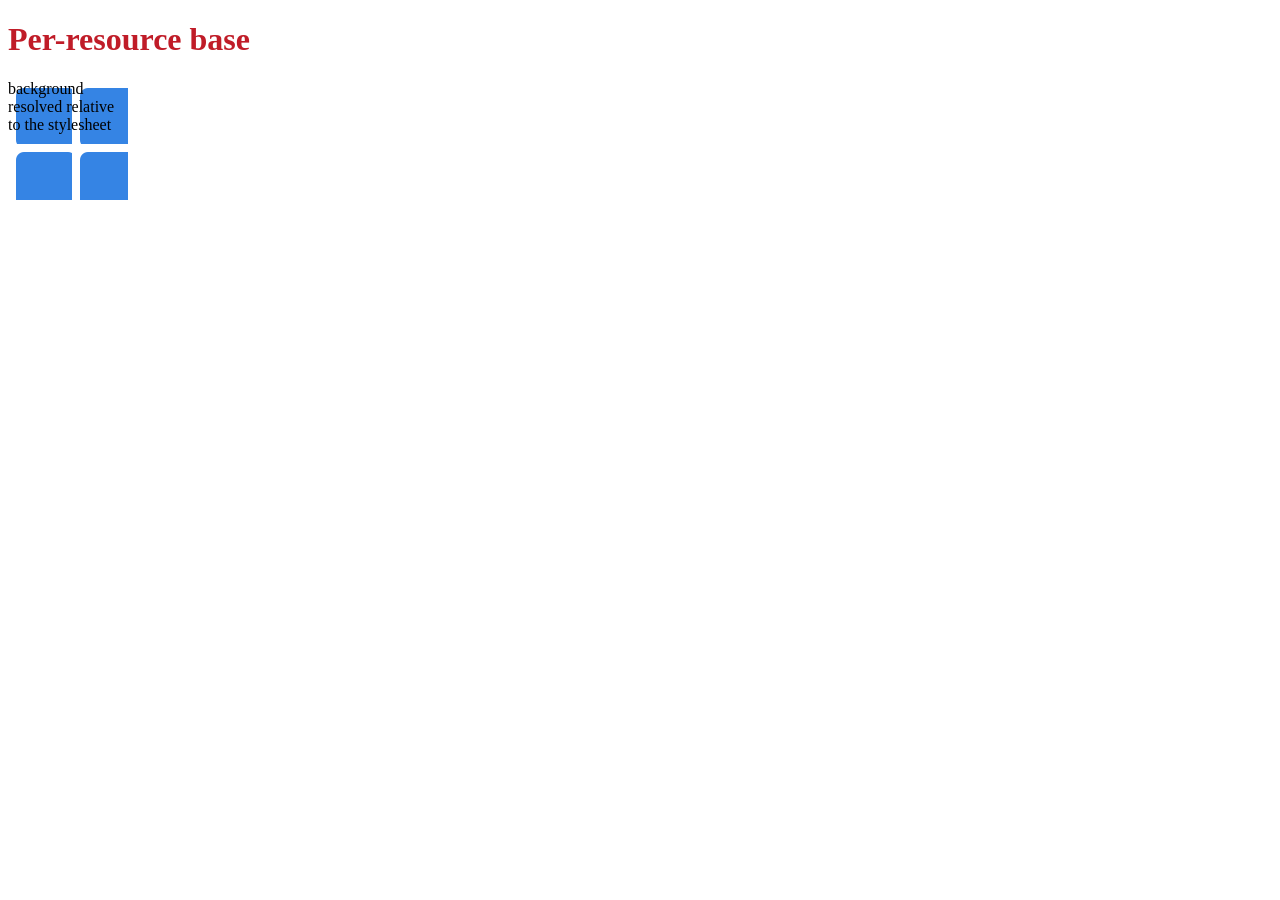
<file: tests/fixtures/sub/index.html>
<!DOCTYPE html>
<html>
<head>
<meta charset="utf-8">
<title>Per-resource base resolution</title>
<!-- Stylesheet lives in assets/; its own relative references (bg.png and the
     @import below) must resolve against assets/, not against this file's dir. -->
<link rel="stylesheet" href="assets/sheet.css">
</head>
<body>
  <h1>Per-resource base</h1>
  <p class="box">background resolved relative to the stylesheet</p>
</body>
</html>
</file>
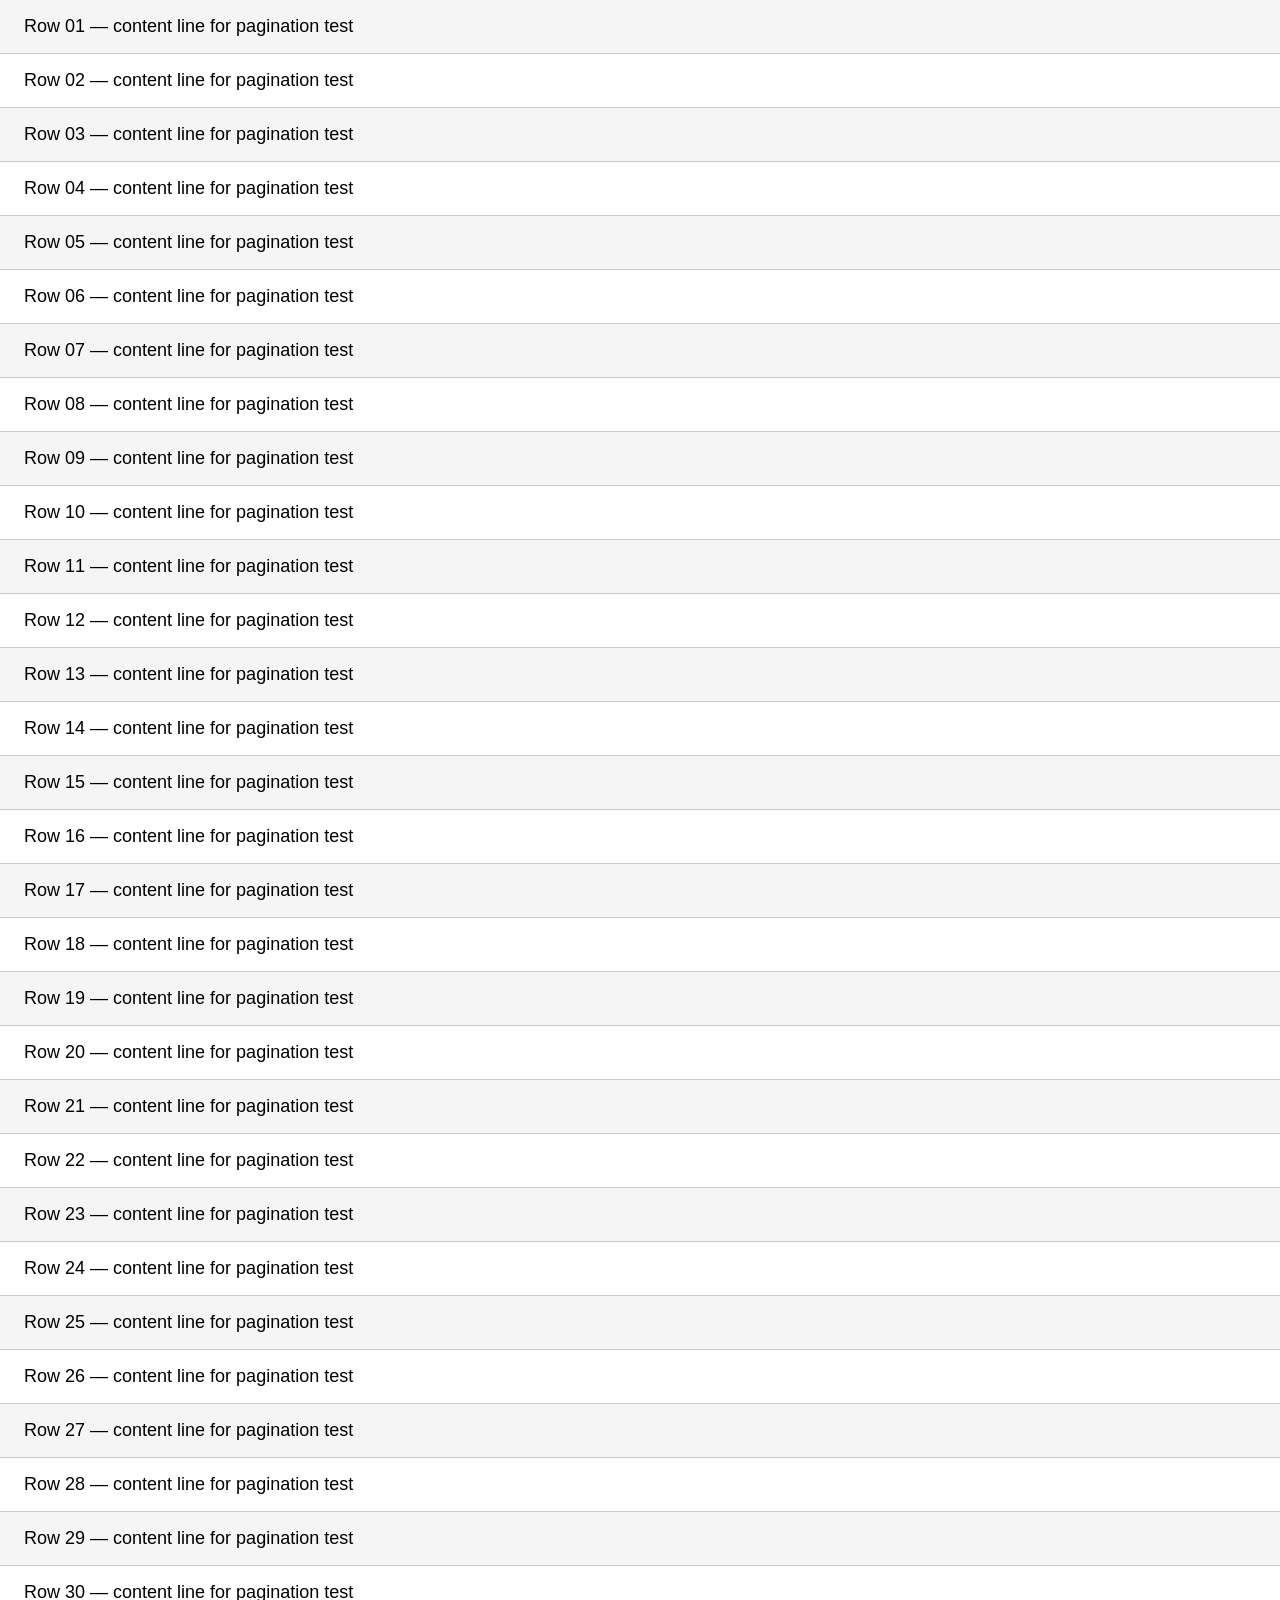
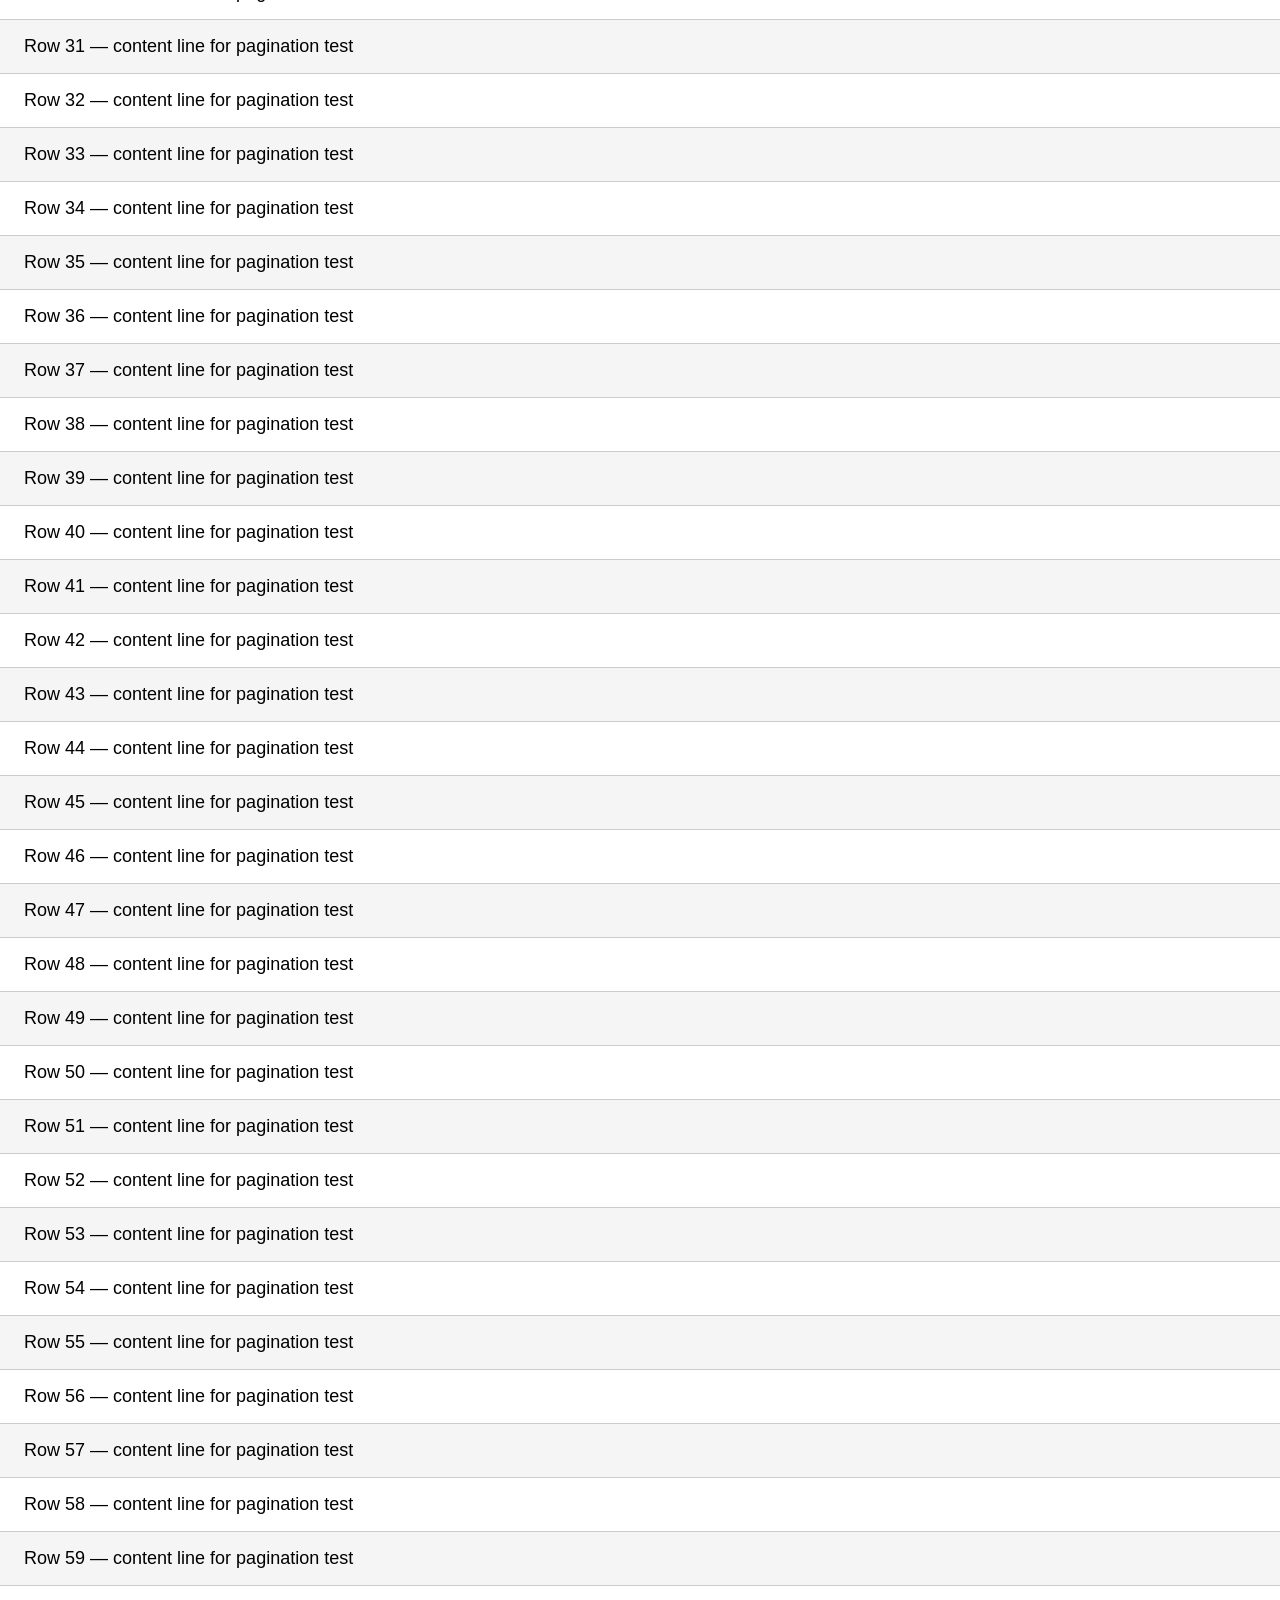
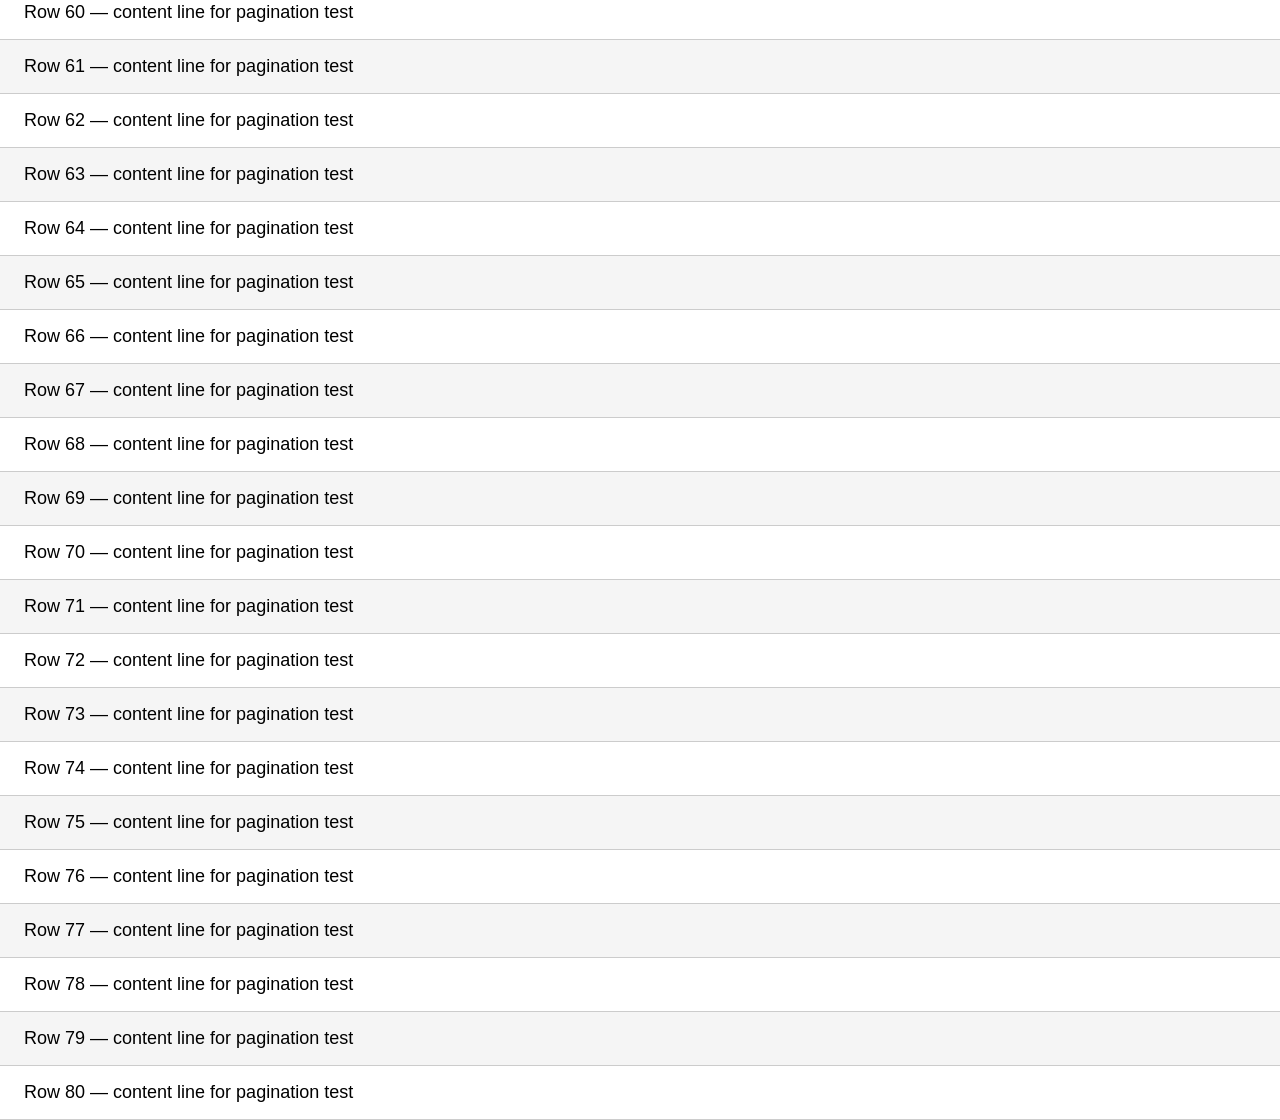
<file: tests/fixtures/paged.html>
<!DOCTYPE html>
<html>
<head>
<meta charset="utf-8">
<title>Paged page</title>
<style>
  body { font-family: sans-serif; margin: 0; }
  .row { padding: 16px 24px; font-size: 18px; border-bottom: 1px solid #ccc; }
  .row:nth-child(odd) { background: #f5f5f5; }
</style>
</head>
<body>
  <div class="row">Row 01 — content line for pagination test</div>
  <div class="row">Row 02 — content line for pagination test</div>
  <div class="row">Row 03 — content line for pagination test</div>
  <div class="row">Row 04 — content line for pagination test</div>
  <div class="row">Row 05 — content line for pagination test</div>
  <div class="row">Row 06 — content line for pagination test</div>
  <div class="row">Row 07 — content line for pagination test</div>
  <div class="row">Row 08 — content line for pagination test</div>
  <div class="row">Row 09 — content line for pagination test</div>
  <div class="row">Row 10 — content line for pagination test</div>
  <div class="row">Row 11 — content line for pagination test</div>
  <div class="row">Row 12 — content line for pagination test</div>
  <div class="row">Row 13 — content line for pagination test</div>
  <div class="row">Row 14 — content line for pagination test</div>
  <div class="row">Row 15 — content line for pagination test</div>
  <div class="row">Row 16 — content line for pagination test</div>
  <div class="row">Row 17 — content line for pagination test</div>
  <div class="row">Row 18 — content line for pagination test</div>
  <div class="row">Row 19 — content line for pagination test</div>
  <div class="row">Row 20 — content line for pagination test</div>
  <div class="row">Row 21 — content line for pagination test</div>
  <div class="row">Row 22 — content line for pagination test</div>
  <div class="row">Row 23 — content line for pagination test</div>
  <div class="row">Row 24 — content line for pagination test</div>
  <div class="row">Row 25 — content line for pagination test</div>
  <div class="row">Row 26 — content line for pagination test</div>
  <div class="row">Row 27 — content line for pagination test</div>
  <div class="row">Row 28 — content line for pagination test</div>
  <div class="row">Row 29 — content line for pagination test</div>
  <div class="row">Row 30 — content line for pagination test</div>
  <div class="row">Row 31 — content line for pagination test</div>
  <div class="row">Row 32 — content line for pagination test</div>
  <div class="row">Row 33 — content line for pagination test</div>
  <div class="row">Row 34 — content line for pagination test</div>
  <div class="row">Row 35 — content line for pagination test</div>
  <div class="row">Row 36 — content line for pagination test</div>
  <div class="row">Row 37 — content line for pagination test</div>
  <div class="row">Row 38 — content line for pagination test</div>
  <div class="row">Row 39 — content line for pagination test</div>
  <div class="row">Row 40 — content line for pagination test</div>
  <div class="row">Row 41 — content line for pagination test</div>
  <div class="row">Row 42 — content line for pagination test</div>
  <div class="row">Row 43 — content line for pagination test</div>
  <div class="row">Row 44 — content line for pagination test</div>
  <div class="row">Row 45 — content line for pagination test</div>
  <div class="row">Row 46 — content line for pagination test</div>
  <div class="row">Row 47 — content line for pagination test</div>
  <div class="row">Row 48 — content line for pagination test</div>
  <div class="row">Row 49 — content line for pagination test</div>
  <div class="row">Row 50 — content line for pagination test</div>
  <div class="row">Row 51 — content line for pagination test</div>
  <div class="row">Row 52 — content line for pagination test</div>
  <div class="row">Row 53 — content line for pagination test</div>
  <div class="row">Row 54 — content line for pagination test</div>
  <div class="row">Row 55 — content line for pagination test</div>
  <div class="row">Row 56 — content line for pagination test</div>
  <div class="row">Row 57 — content line for pagination test</div>
  <div class="row">Row 58 — content line for pagination test</div>
  <div class="row">Row 59 — content line for pagination test</div>
  <div class="row">Row 60 — content line for pagination test</div>
  <div class="row">Row 61 — content line for pagination test</div>
  <div class="row">Row 62 — content line for pagination test</div>
  <div class="row">Row 63 — content line for pagination test</div>
  <div class="row">Row 64 — content line for pagination test</div>
  <div class="row">Row 65 — content line for pagination test</div>
  <div class="row">Row 66 — content line for pagination test</div>
  <div class="row">Row 67 — content line for pagination test</div>
  <div class="row">Row 68 — content line for pagination test</div>
  <div class="row">Row 69 — content line for pagination test</div>
  <div class="row">Row 70 — content line for pagination test</div>
  <div class="row">Row 71 — content line for pagination test</div>
  <div class="row">Row 72 — content line for pagination test</div>
  <div class="row">Row 73 — content line for pagination test</div>
  <div class="row">Row 74 — content line for pagination test</div>
  <div class="row">Row 75 — content line for pagination test</div>
  <div class="row">Row 76 — content line for pagination test</div>
  <div class="row">Row 77 — content line for pagination test</div>
  <div class="row">Row 78 — content line for pagination test</div>
  <div class="row">Row 79 — content line for pagination test</div>
  <div class="row">Row 80 — content line for pagination test</div>
</body>
</html>
</file>
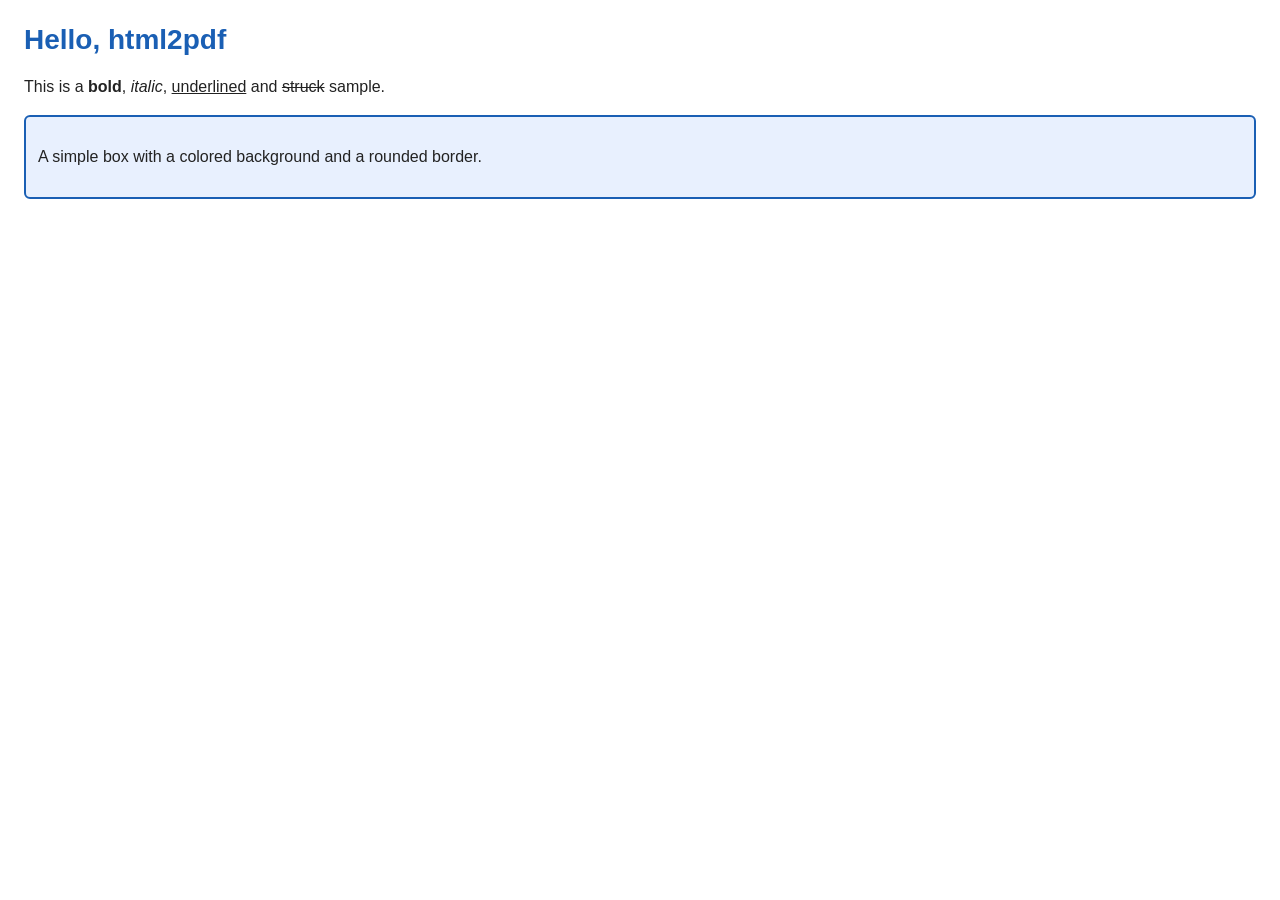
<file: tests/fixtures/simple.html>
<!DOCTYPE html>
<html>
<head>
<meta charset="utf-8">
<title>Simple</title>
<style>
  body { font-family: sans-serif; margin: 24px; color: #222; }
  h1 { color: #1a5fb4; font-size: 28px; }
  p  { font-size: 16px; line-height: 1.5; }
  .box { background: #e8f0fe; border: 2px solid #1a5fb4; padding: 12px; border-radius: 6px; }
  .bold { font-weight: bold; }
  .ital { font-style: italic; }
  .under { text-decoration: underline; }
  .strike { text-decoration: line-through; }
</style>
</head>
<body>
  <h1>Hello, html2pdf</h1>
  <p>This is a <span class="bold">bold</span>, <span class="ital">italic</span>,
     <span class="under">underlined</span> and <span class="strike">struck</span> sample.</p>
  <div class="box">
    <p>A simple box with a colored background and a rounded border.</p>
  </div>
</body>
</html>
</file>
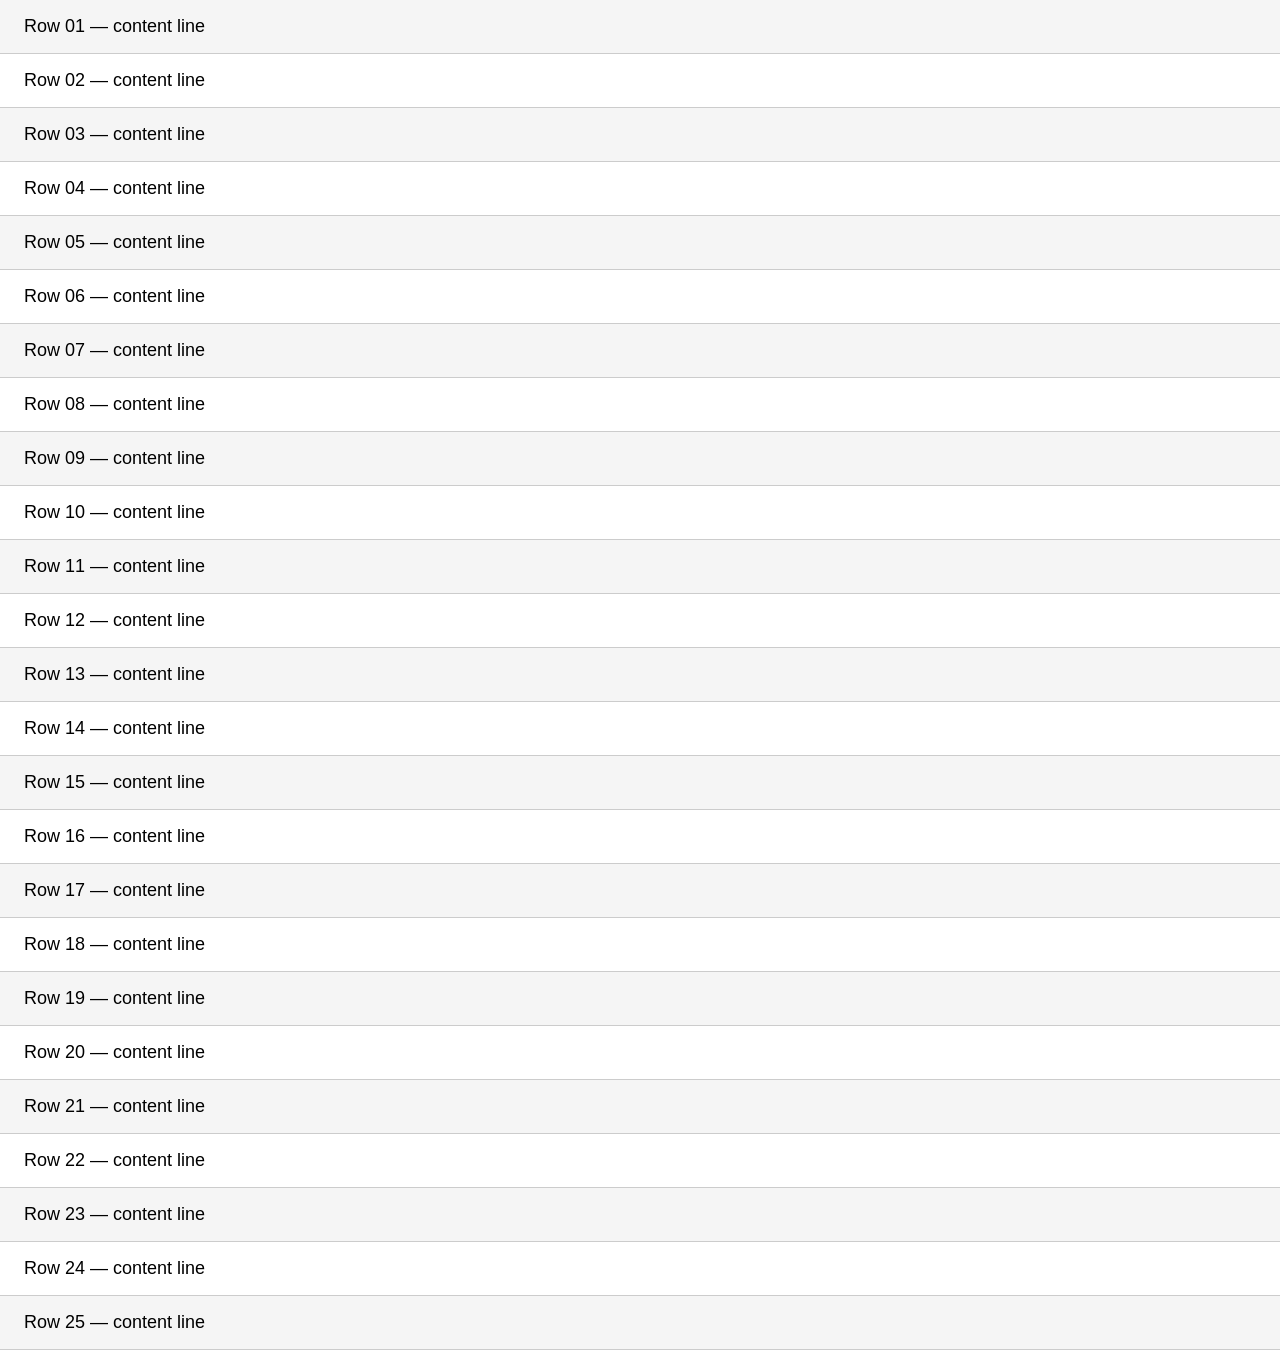
<file: tests/fixtures/tall.html>
<!DOCTYPE html>
<html>
<head>
<meta charset="utf-8">
<title>Tall page</title>
<style>
  body { font-family: sans-serif; margin: 0; }
  .row { padding: 16px 24px; font-size: 18px; border-bottom: 1px solid #ccc; }
  .row:nth-child(odd) { background: #f5f5f5; }
</style>
</head>
<body>
  <div class="row">Row 01 — content line</div>
  <div class="row">Row 02 — content line</div>
  <div class="row">Row 03 — content line</div>
  <div class="row">Row 04 — content line</div>
  <div class="row">Row 05 — content line</div>
  <div class="row">Row 06 — content line</div>
  <div class="row">Row 07 — content line</div>
  <div class="row">Row 08 — content line</div>
  <div class="row">Row 09 — content line</div>
  <div class="row">Row 10 — content line</div>
  <div class="row">Row 11 — content line</div>
  <div class="row">Row 12 — content line</div>
  <div class="row">Row 13 — content line</div>
  <div class="row">Row 14 — content line</div>
  <div class="row">Row 15 — content line</div>
  <div class="row">Row 16 — content line</div>
  <div class="row">Row 17 — content line</div>
  <div class="row">Row 18 — content line</div>
  <div class="row">Row 19 — content line</div>
  <div class="row">Row 20 — content line</div>
  <div class="row">Row 21 — content line</div>
  <div class="row">Row 22 — content line</div>
  <div class="row">Row 23 — content line</div>
  <div class="row">Row 24 — content line</div>
  <div class="row">Row 25 — content line</div>
</body>
</html>
</file>
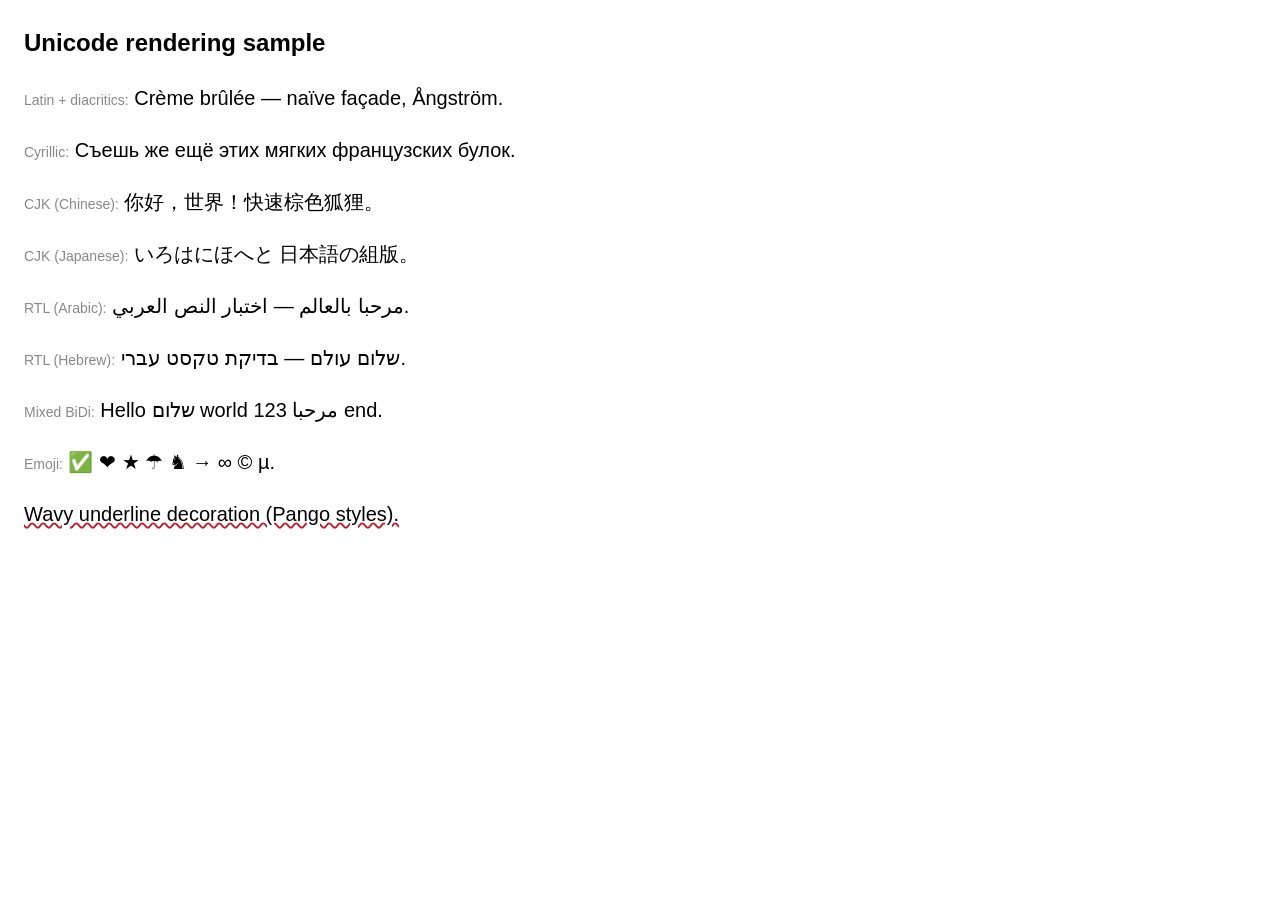
<file: tests/fixtures/unicode.html>
<!DOCTYPE html>
<html>
<head>
<meta charset="utf-8">
<title>Unicode / shaping / BiDi</title>
<style>
  body { font-family: sans-serif; margin: 24px; font-size: 20px; line-height: 1.6; }
  h1 { font-size: 24px; }
  .lbl { color: #888; font-size: 14px; }
  .deco { text-decoration: underline wavy #c01c28; }
</style>
</head>
<body>
  <h1>Unicode rendering sample</h1>
  <p><span class="lbl">Latin + diacritics:</span> Crème brûlée — naïve façade, Ångström.</p>
  <p><span class="lbl">Cyrillic:</span> Съешь же ещё этих мягких французских булок.</p>
  <p><span class="lbl">CJK (Chinese):</span> 你好，世界！快速棕色狐狸。</p>
  <p><span class="lbl">CJK (Japanese):</span> いろはにほへと 日本語の組版。</p>
  <p><span class="lbl">RTL (Arabic):</span> مرحبا بالعالم — اختبار النص العربي.</p>
  <p><span class="lbl">RTL (Hebrew):</span> שלום עולם — בדיקת טקסט עברי.</p>
  <p><span class="lbl">Mixed BiDi:</span> Hello שלום world مرحبا 123 end.</p>
  <p><span class="lbl">Emoji:</span> ✅ ❤ ★ ☂ ♞ → ∞ © µ.</p>
  <p><span class="deco">Wavy underline decoration (Pango styles).</span></p>
</body>
</html>
</file>
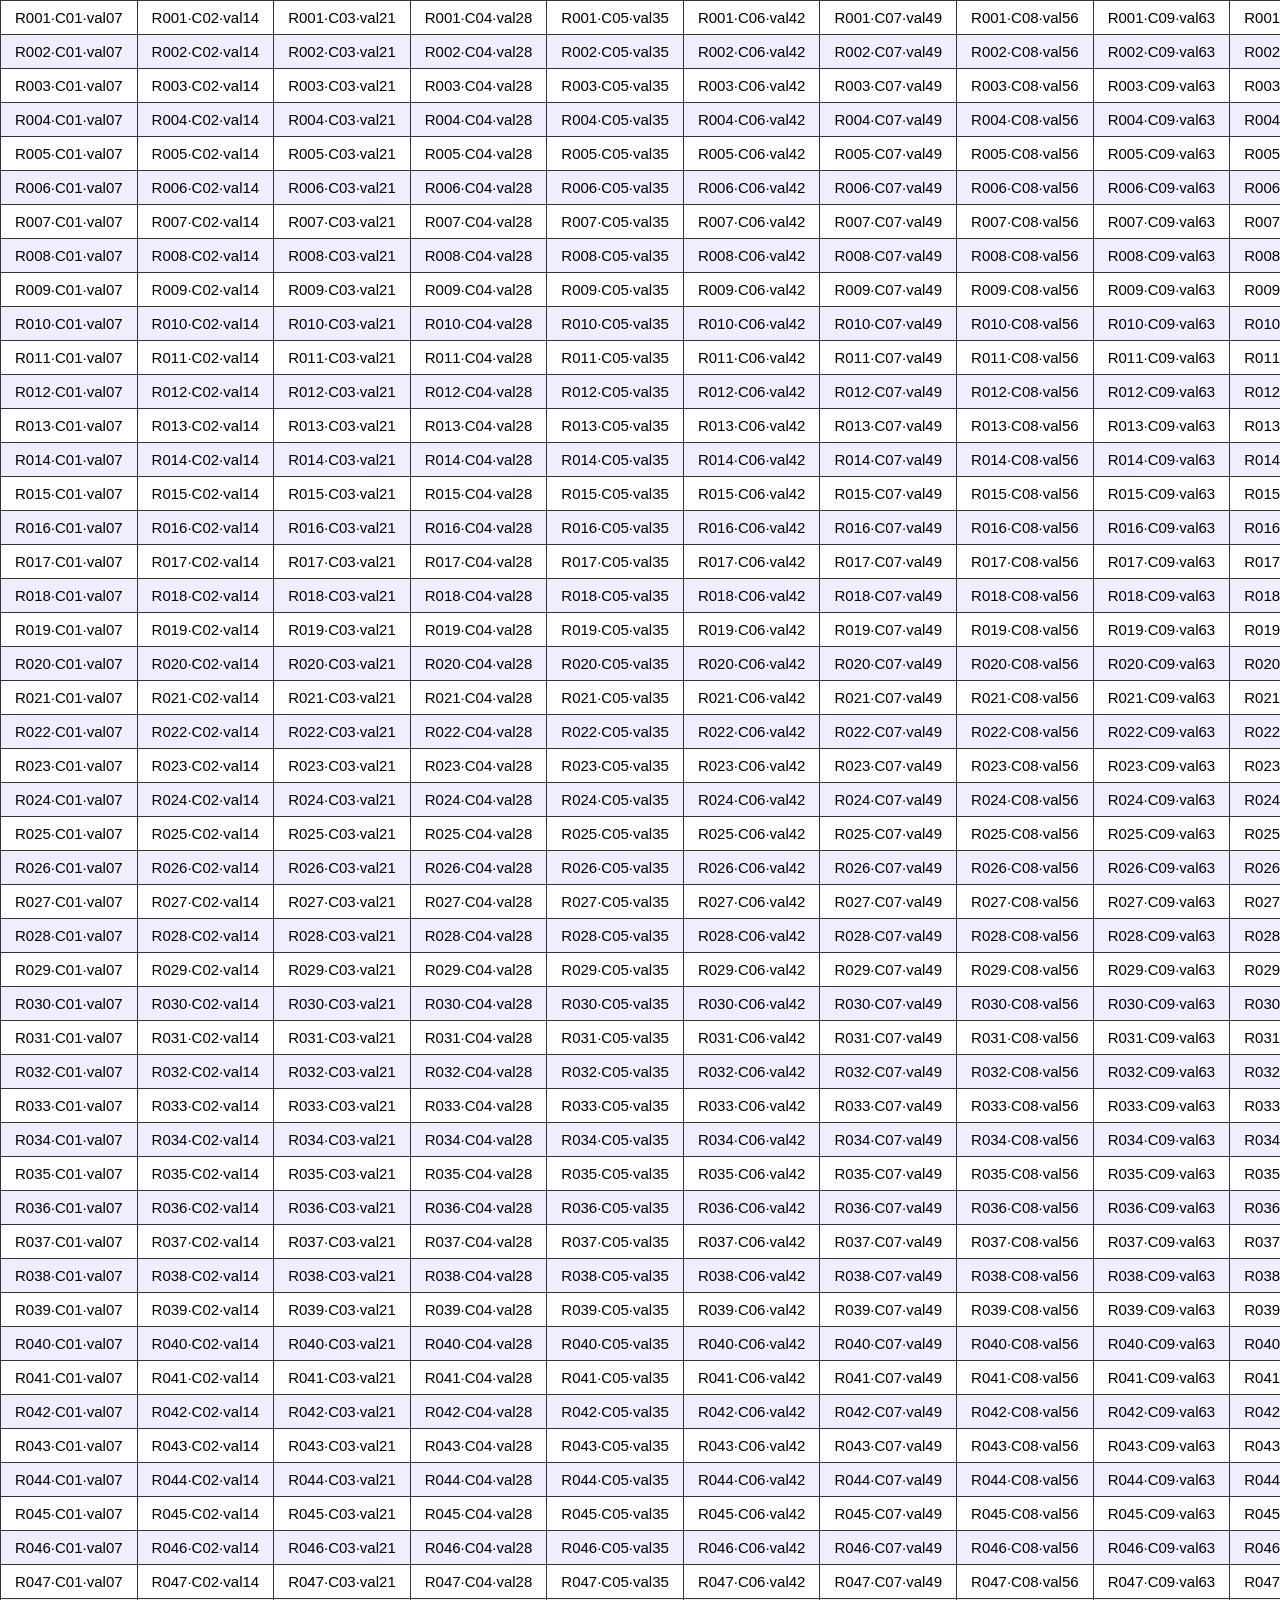
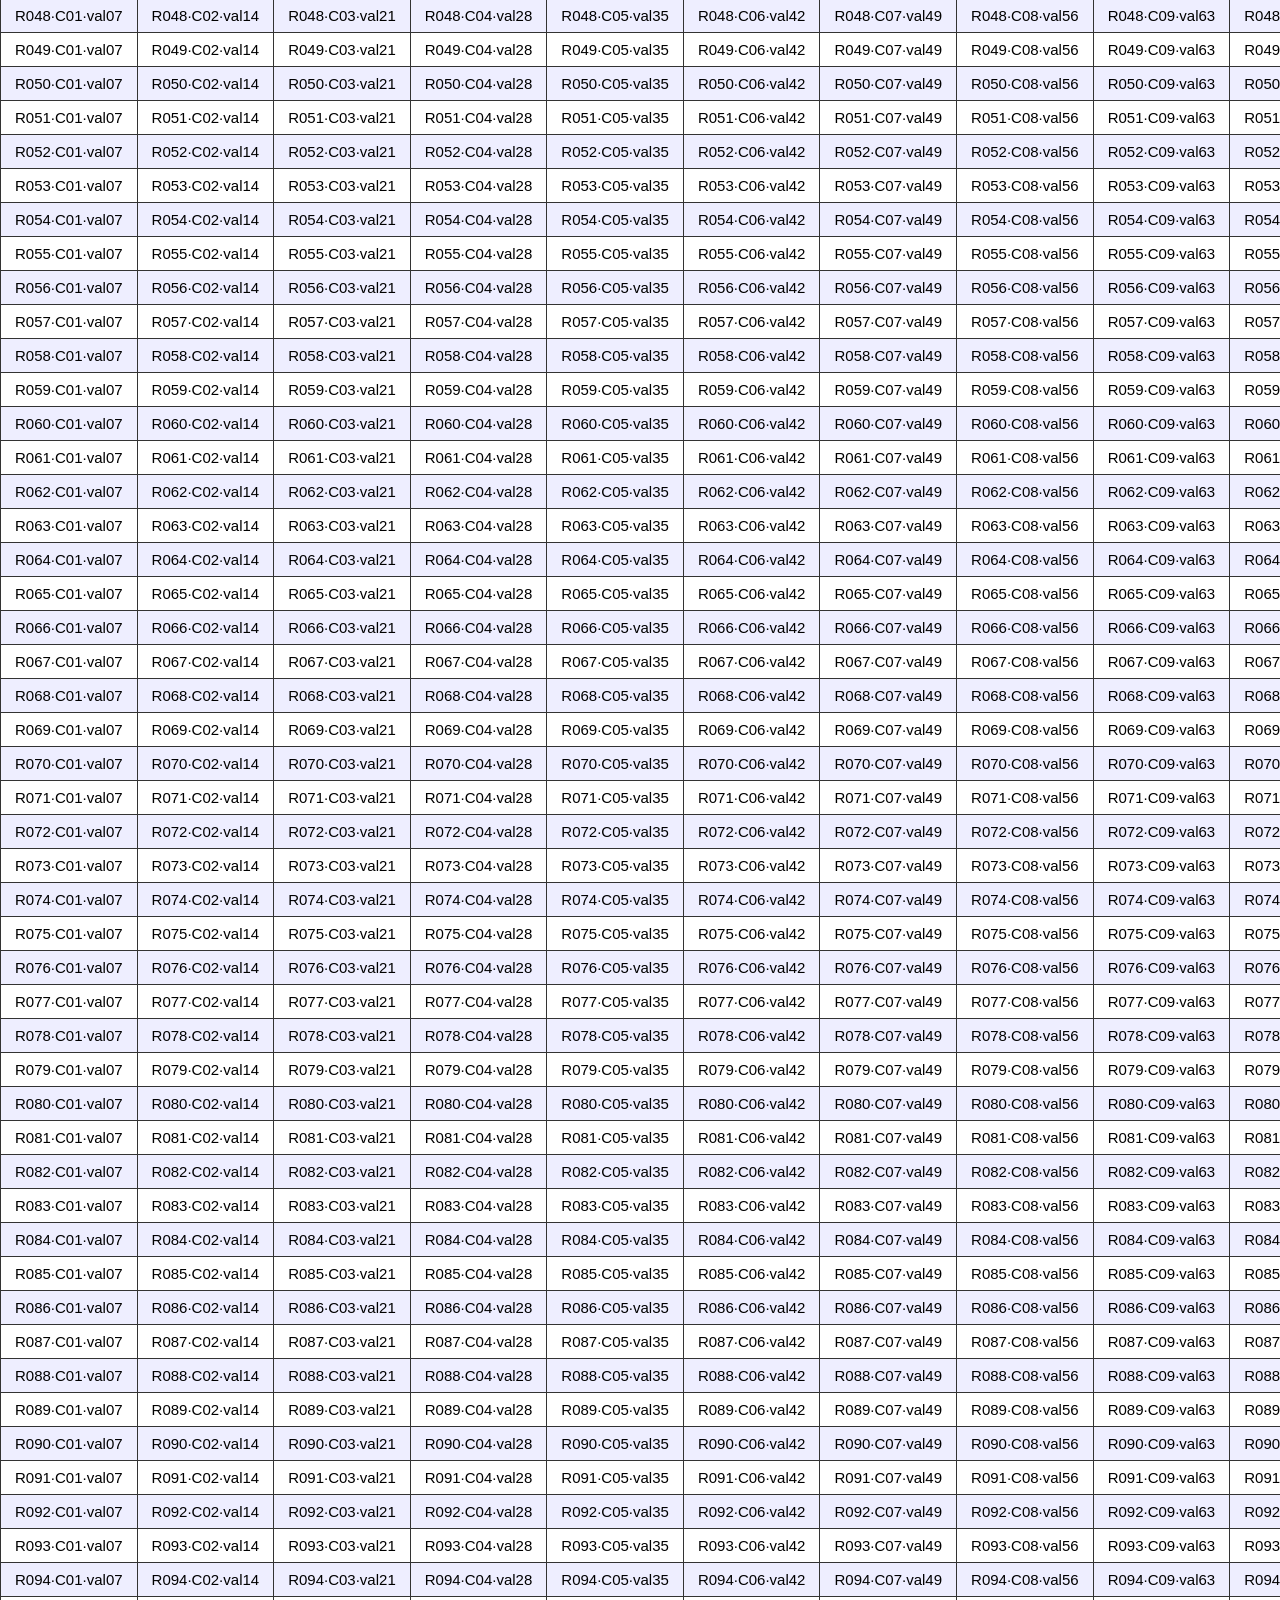
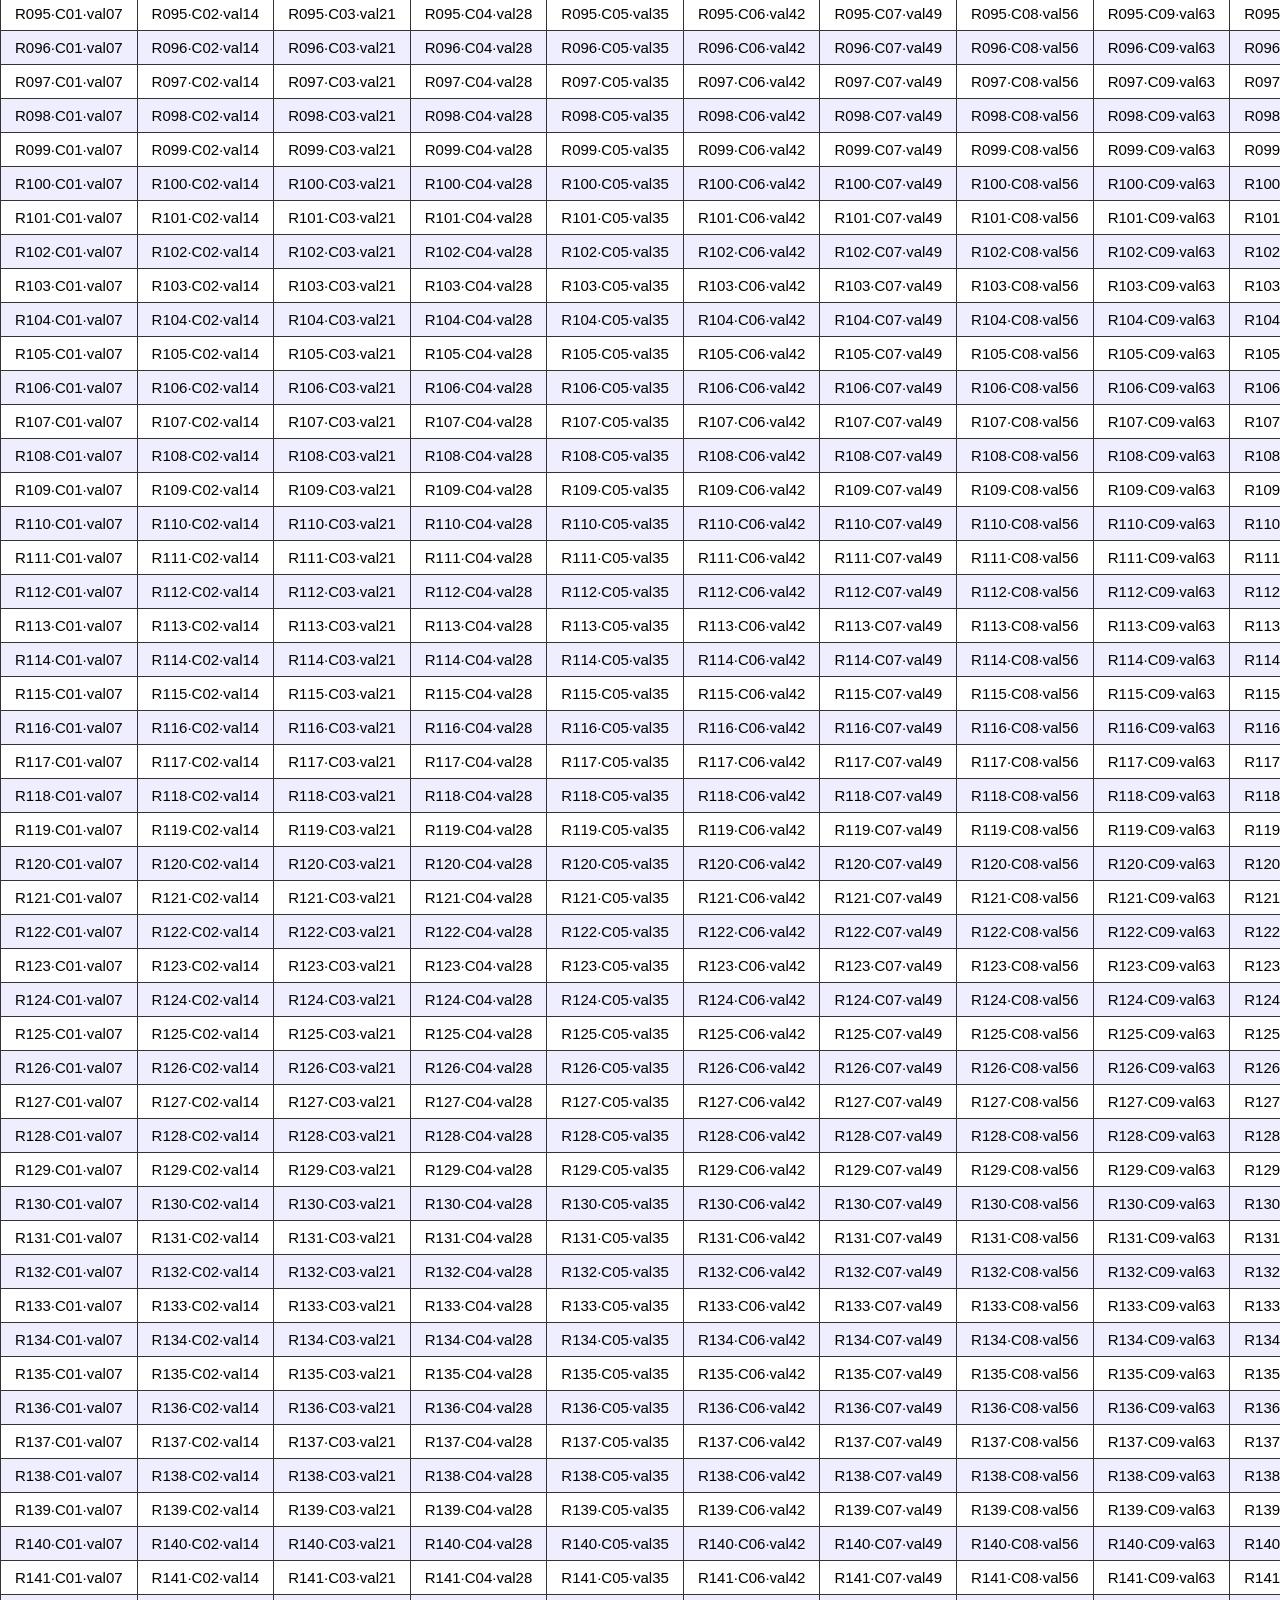
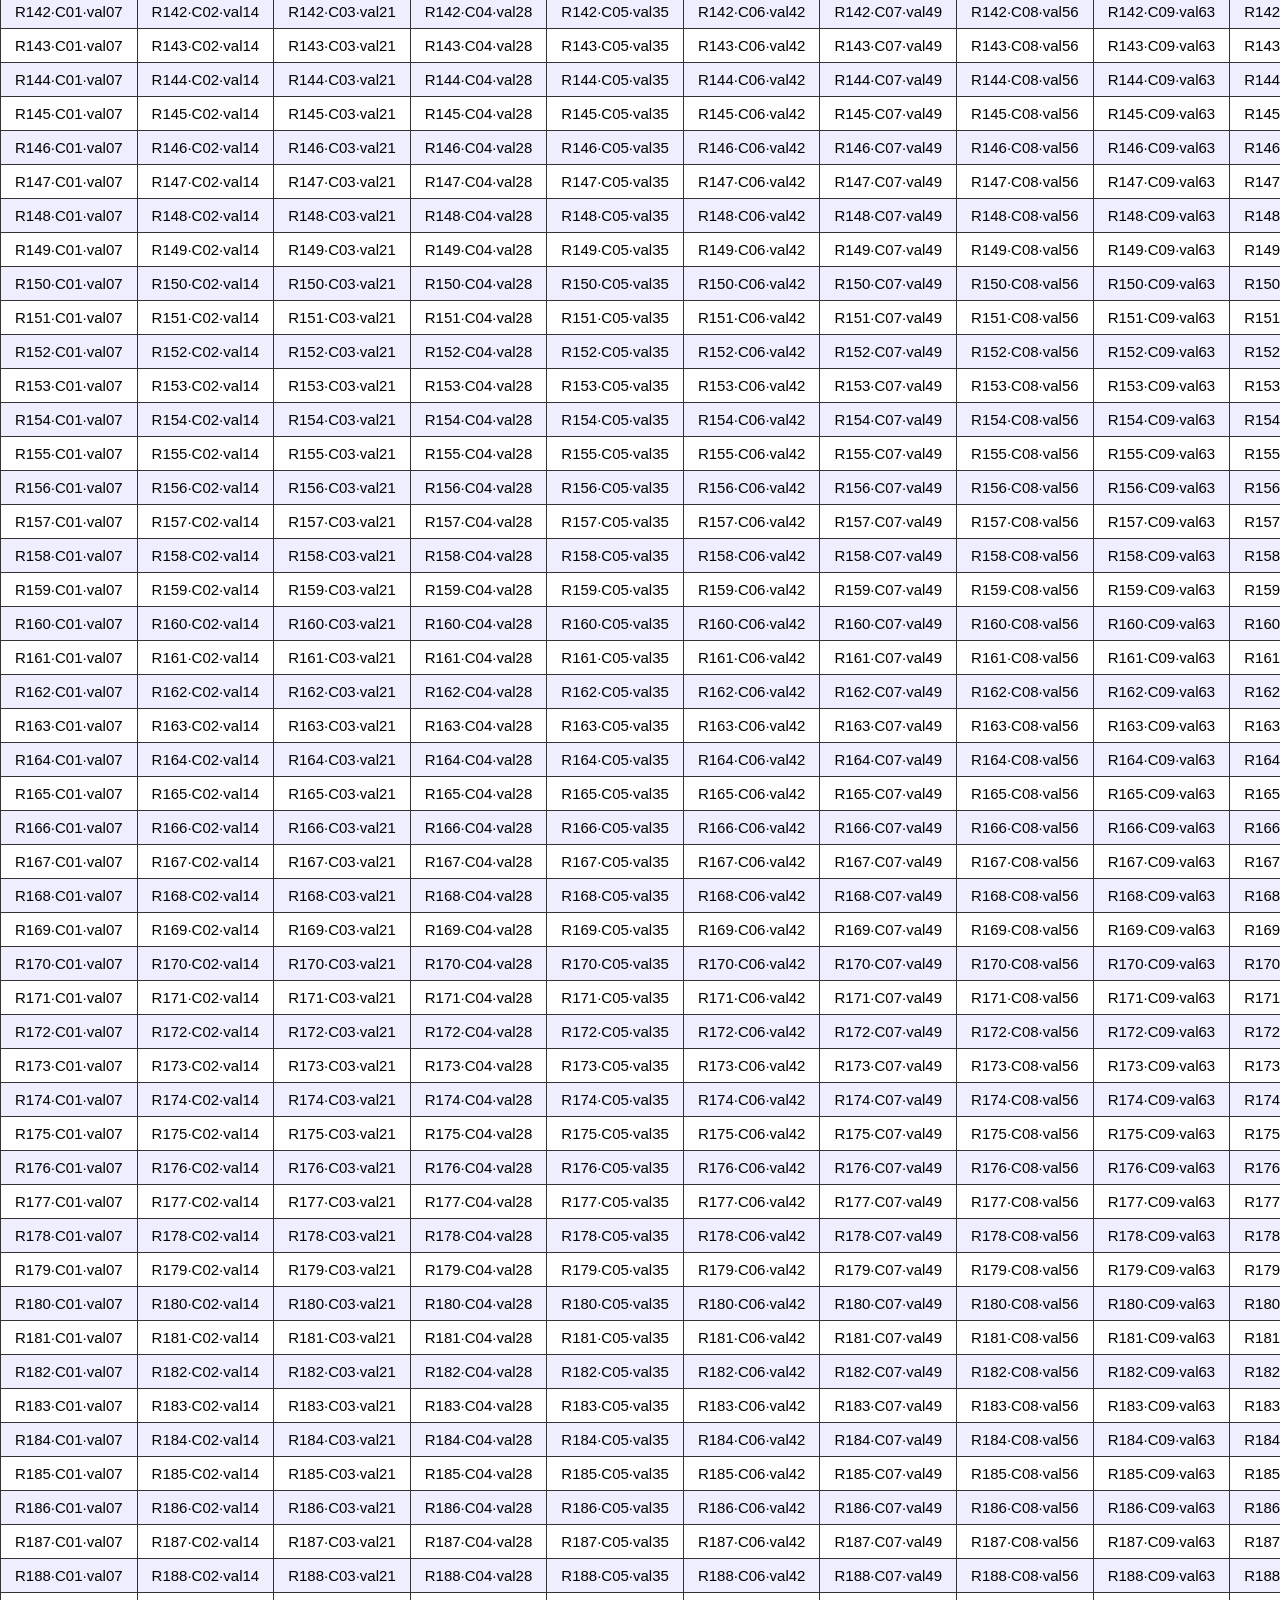
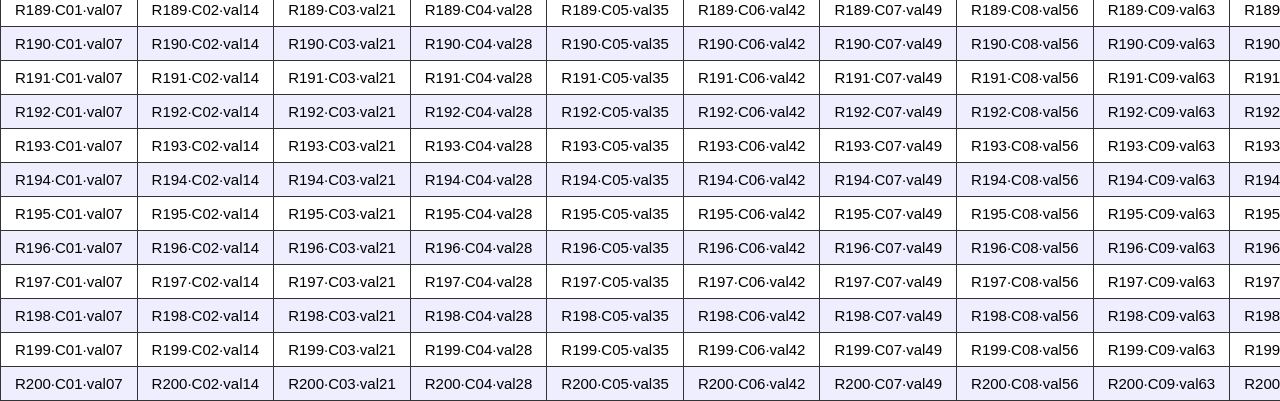
<file: tests/fixtures/wide_table.html>
<!DOCTYPE html>
<html>
<head>
<meta charset="utf-8">
<title>Wide multi-page table</title>
<style>
  body { font-family: sans-serif; margin: 0; }
  table { border-collapse: collapse; }
  td { border: 1px solid #333; padding: 8px 14px; font-size: 15px; white-space: nowrap; }
  tr:nth-child(even) { background: #eef; }
</style>
</head>
<body>
<!-- 14 evenly-filled columns make the table wider than the default 1024px
     layout width (so it must be scaled to fit, not clipped); 200 rows make it
     span several pages (so pagination must break between <tr> rows). -->
<table border="1">
  <tr><td>R001·C01·val07</td><td>R001·C02·val14</td><td>R001·C03·val21</td><td>R001·C04·val28</td><td>R001·C05·val35</td><td>R001·C06·val42</td><td>R001·C07·val49</td><td>R001·C08·val56</td><td>R001·C09·val63</td><td>R001·C10·val70</td><td>R001·C11·val77</td><td>R001·C12·val84</td><td>R001·C13·val91</td><td>R001·C14·val98</td></tr>
  <tr><td>R002·C01·val07</td><td>R002·C02·val14</td><td>R002·C03·val21</td><td>R002·C04·val28</td><td>R002·C05·val35</td><td>R002·C06·val42</td><td>R002·C07·val49</td><td>R002·C08·val56</td><td>R002·C09·val63</td><td>R002·C10·val70</td><td>R002·C11·val77</td><td>R002·C12·val84</td><td>R002·C13·val91</td><td>R002·C14·val98</td></tr>
  <tr><td>R003·C01·val07</td><td>R003·C02·val14</td><td>R003·C03·val21</td><td>R003·C04·val28</td><td>R003·C05·val35</td><td>R003·C06·val42</td><td>R003·C07·val49</td><td>R003·C08·val56</td><td>R003·C09·val63</td><td>R003·C10·val70</td><td>R003·C11·val77</td><td>R003·C12·val84</td><td>R003·C13·val91</td><td>R003·C14·val98</td></tr>
  <tr><td>R004·C01·val07</td><td>R004·C02·val14</td><td>R004·C03·val21</td><td>R004·C04·val28</td><td>R004·C05·val35</td><td>R004·C06·val42</td><td>R004·C07·val49</td><td>R004·C08·val56</td><td>R004·C09·val63</td><td>R004·C10·val70</td><td>R004·C11·val77</td><td>R004·C12·val84</td><td>R004·C13·val91</td><td>R004·C14·val98</td></tr>
  <tr><td>R005·C01·val07</td><td>R005·C02·val14</td><td>R005·C03·val21</td><td>R005·C04·val28</td><td>R005·C05·val35</td><td>R005·C06·val42</td><td>R005·C07·val49</td><td>R005·C08·val56</td><td>R005·C09·val63</td><td>R005·C10·val70</td><td>R005·C11·val77</td><td>R005·C12·val84</td><td>R005·C13·val91</td><td>R005·C14·val98</td></tr>
  <tr><td>R006·C01·val07</td><td>R006·C02·val14</td><td>R006·C03·val21</td><td>R006·C04·val28</td><td>R006·C05·val35</td><td>R006·C06·val42</td><td>R006·C07·val49</td><td>R006·C08·val56</td><td>R006·C09·val63</td><td>R006·C10·val70</td><td>R006·C11·val77</td><td>R006·C12·val84</td><td>R006·C13·val91</td><td>R006·C14·val98</td></tr>
  <tr><td>R007·C01·val07</td><td>R007·C02·val14</td><td>R007·C03·val21</td><td>R007·C04·val28</td><td>R007·C05·val35</td><td>R007·C06·val42</td><td>R007·C07·val49</td><td>R007·C08·val56</td><td>R007·C09·val63</td><td>R007·C10·val70</td><td>R007·C11·val77</td><td>R007·C12·val84</td><td>R007·C13·val91</td><td>R007·C14·val98</td></tr>
  <tr><td>R008·C01·val07</td><td>R008·C02·val14</td><td>R008·C03·val21</td><td>R008·C04·val28</td><td>R008·C05·val35</td><td>R008·C06·val42</td><td>R008·C07·val49</td><td>R008·C08·val56</td><td>R008·C09·val63</td><td>R008·C10·val70</td><td>R008·C11·val77</td><td>R008·C12·val84</td><td>R008·C13·val91</td><td>R008·C14·val98</td></tr>
  <tr><td>R009·C01·val07</td><td>R009·C02·val14</td><td>R009·C03·val21</td><td>R009·C04·val28</td><td>R009·C05·val35</td><td>R009·C06·val42</td><td>R009·C07·val49</td><td>R009·C08·val56</td><td>R009·C09·val63</td><td>R009·C10·val70</td><td>R009·C11·val77</td><td>R009·C12·val84</td><td>R009·C13·val91</td><td>R009·C14·val98</td></tr>
  <tr><td>R010·C01·val07</td><td>R010·C02·val14</td><td>R010·C03·val21</td><td>R010·C04·val28</td><td>R010·C05·val35</td><td>R010·C06·val42</td><td>R010·C07·val49</td><td>R010·C08·val56</td><td>R010·C09·val63</td><td>R010·C10·val70</td><td>R010·C11·val77</td><td>R010·C12·val84</td><td>R010·C13·val91</td><td>R010·C14·val98</td></tr>
  <tr><td>R011·C01·val07</td><td>R011·C02·val14</td><td>R011·C03·val21</td><td>R011·C04·val28</td><td>R011·C05·val35</td><td>R011·C06·val42</td><td>R011·C07·val49</td><td>R011·C08·val56</td><td>R011·C09·val63</td><td>R011·C10·val70</td><td>R011·C11·val77</td><td>R011·C12·val84</td><td>R011·C13·val91</td><td>R011·C14·val98</td></tr>
  <tr><td>R012·C01·val07</td><td>R012·C02·val14</td><td>R012·C03·val21</td><td>R012·C04·val28</td><td>R012·C05·val35</td><td>R012·C06·val42</td><td>R012·C07·val49</td><td>R012·C08·val56</td><td>R012·C09·val63</td><td>R012·C10·val70</td><td>R012·C11·val77</td><td>R012·C12·val84</td><td>R012·C13·val91</td><td>R012·C14·val98</td></tr>
  <tr><td>R013·C01·val07</td><td>R013·C02·val14</td><td>R013·C03·val21</td><td>R013·C04·val28</td><td>R013·C05·val35</td><td>R013·C06·val42</td><td>R013·C07·val49</td><td>R013·C08·val56</td><td>R013·C09·val63</td><td>R013·C10·val70</td><td>R013·C11·val77</td><td>R013·C12·val84</td><td>R013·C13·val91</td><td>R013·C14·val98</td></tr>
  <tr><td>R014·C01·val07</td><td>R014·C02·val14</td><td>R014·C03·val21</td><td>R014·C04·val28</td><td>R014·C05·val35</td><td>R014·C06·val42</td><td>R014·C07·val49</td><td>R014·C08·val56</td><td>R014·C09·val63</td><td>R014·C10·val70</td><td>R014·C11·val77</td><td>R014·C12·val84</td><td>R014·C13·val91</td><td>R014·C14·val98</td></tr>
  <tr><td>R015·C01·val07</td><td>R015·C02·val14</td><td>R015·C03·val21</td><td>R015·C04·val28</td><td>R015·C05·val35</td><td>R015·C06·val42</td><td>R015·C07·val49</td><td>R015·C08·val56</td><td>R015·C09·val63</td><td>R015·C10·val70</td><td>R015·C11·val77</td><td>R015·C12·val84</td><td>R015·C13·val91</td><td>R015·C14·val98</td></tr>
  <tr><td>R016·C01·val07</td><td>R016·C02·val14</td><td>R016·C03·val21</td><td>R016·C04·val28</td><td>R016·C05·val35</td><td>R016·C06·val42</td><td>R016·C07·val49</td><td>R016·C08·val56</td><td>R016·C09·val63</td><td>R016·C10·val70</td><td>R016·C11·val77</td><td>R016·C12·val84</td><td>R016·C13·val91</td><td>R016·C14·val98</td></tr>
  <tr><td>R017·C01·val07</td><td>R017·C02·val14</td><td>R017·C03·val21</td><td>R017·C04·val28</td><td>R017·C05·val35</td><td>R017·C06·val42</td><td>R017·C07·val49</td><td>R017·C08·val56</td><td>R017·C09·val63</td><td>R017·C10·val70</td><td>R017·C11·val77</td><td>R017·C12·val84</td><td>R017·C13·val91</td><td>R017·C14·val98</td></tr>
  <tr><td>R018·C01·val07</td><td>R018·C02·val14</td><td>R018·C03·val21</td><td>R018·C04·val28</td><td>R018·C05·val35</td><td>R018·C06·val42</td><td>R018·C07·val49</td><td>R018·C08·val56</td><td>R018·C09·val63</td><td>R018·C10·val70</td><td>R018·C11·val77</td><td>R018·C12·val84</td><td>R018·C13·val91</td><td>R018·C14·val98</td></tr>
  <tr><td>R019·C01·val07</td><td>R019·C02·val14</td><td>R019·C03·val21</td><td>R019·C04·val28</td><td>R019·C05·val35</td><td>R019·C06·val42</td><td>R019·C07·val49</td><td>R019·C08·val56</td><td>R019·C09·val63</td><td>R019·C10·val70</td><td>R019·C11·val77</td><td>R019·C12·val84</td><td>R019·C13·val91</td><td>R019·C14·val98</td></tr>
  <tr><td>R020·C01·val07</td><td>R020·C02·val14</td><td>R020·C03·val21</td><td>R020·C04·val28</td><td>R020·C05·val35</td><td>R020·C06·val42</td><td>R020·C07·val49</td><td>R020·C08·val56</td><td>R020·C09·val63</td><td>R020·C10·val70</td><td>R020·C11·val77</td><td>R020·C12·val84</td><td>R020·C13·val91</td><td>R020·C14·val98</td></tr>
  <tr><td>R021·C01·val07</td><td>R021·C02·val14</td><td>R021·C03·val21</td><td>R021·C04·val28</td><td>R021·C05·val35</td><td>R021·C06·val42</td><td>R021·C07·val49</td><td>R021·C08·val56</td><td>R021·C09·val63</td><td>R021·C10·val70</td><td>R021·C11·val77</td><td>R021·C12·val84</td><td>R021·C13·val91</td><td>R021·C14·val98</td></tr>
  <tr><td>R022·C01·val07</td><td>R022·C02·val14</td><td>R022·C03·val21</td><td>R022·C04·val28</td><td>R022·C05·val35</td><td>R022·C06·val42</td><td>R022·C07·val49</td><td>R022·C08·val56</td><td>R022·C09·val63</td><td>R022·C10·val70</td><td>R022·C11·val77</td><td>R022·C12·val84</td><td>R022·C13·val91</td><td>R022·C14·val98</td></tr>
  <tr><td>R023·C01·val07</td><td>R023·C02·val14</td><td>R023·C03·val21</td><td>R023·C04·val28</td><td>R023·C05·val35</td><td>R023·C06·val42</td><td>R023·C07·val49</td><td>R023·C08·val56</td><td>R023·C09·val63</td><td>R023·C10·val70</td><td>R023·C11·val77</td><td>R023·C12·val84</td><td>R023·C13·val91</td><td>R023·C14·val98</td></tr>
  <tr><td>R024·C01·val07</td><td>R024·C02·val14</td><td>R024·C03·val21</td><td>R024·C04·val28</td><td>R024·C05·val35</td><td>R024·C06·val42</td><td>R024·C07·val49</td><td>R024·C08·val56</td><td>R024·C09·val63</td><td>R024·C10·val70</td><td>R024·C11·val77</td><td>R024·C12·val84</td><td>R024·C13·val91</td><td>R024·C14·val98</td></tr>
  <tr><td>R025·C01·val07</td><td>R025·C02·val14</td><td>R025·C03·val21</td><td>R025·C04·val28</td><td>R025·C05·val35</td><td>R025·C06·val42</td><td>R025·C07·val49</td><td>R025·C08·val56</td><td>R025·C09·val63</td><td>R025·C10·val70</td><td>R025·C11·val77</td><td>R025·C12·val84</td><td>R025·C13·val91</td><td>R025·C14·val98</td></tr>
  <tr><td>R026·C01·val07</td><td>R026·C02·val14</td><td>R026·C03·val21</td><td>R026·C04·val28</td><td>R026·C05·val35</td><td>R026·C06·val42</td><td>R026·C07·val49</td><td>R026·C08·val56</td><td>R026·C09·val63</td><td>R026·C10·val70</td><td>R026·C11·val77</td><td>R026·C12·val84</td><td>R026·C13·val91</td><td>R026·C14·val98</td></tr>
  <tr><td>R027·C01·val07</td><td>R027·C02·val14</td><td>R027·C03·val21</td><td>R027·C04·val28</td><td>R027·C05·val35</td><td>R027·C06·val42</td><td>R027·C07·val49</td><td>R027·C08·val56</td><td>R027·C09·val63</td><td>R027·C10·val70</td><td>R027·C11·val77</td><td>R027·C12·val84</td><td>R027·C13·val91</td><td>R027·C14·val98</td></tr>
  <tr><td>R028·C01·val07</td><td>R028·C02·val14</td><td>R028·C03·val21</td><td>R028·C04·val28</td><td>R028·C05·val35</td><td>R028·C06·val42</td><td>R028·C07·val49</td><td>R028·C08·val56</td><td>R028·C09·val63</td><td>R028·C10·val70</td><td>R028·C11·val77</td><td>R028·C12·val84</td><td>R028·C13·val91</td><td>R028·C14·val98</td></tr>
  <tr><td>R029·C01·val07</td><td>R029·C02·val14</td><td>R029·C03·val21</td><td>R029·C04·val28</td><td>R029·C05·val35</td><td>R029·C06·val42</td><td>R029·C07·val49</td><td>R029·C08·val56</td><td>R029·C09·val63</td><td>R029·C10·val70</td><td>R029·C11·val77</td><td>R029·C12·val84</td><td>R029·C13·val91</td><td>R029·C14·val98</td></tr>
  <tr><td>R030·C01·val07</td><td>R030·C02·val14</td><td>R030·C03·val21</td><td>R030·C04·val28</td><td>R030·C05·val35</td><td>R030·C06·val42</td><td>R030·C07·val49</td><td>R030·C08·val56</td><td>R030·C09·val63</td><td>R030·C10·val70</td><td>R030·C11·val77</td><td>R030·C12·val84</td><td>R030·C13·val91</td><td>R030·C14·val98</td></tr>
  <tr><td>R031·C01·val07</td><td>R031·C02·val14</td><td>R031·C03·val21</td><td>R031·C04·val28</td><td>R031·C05·val35</td><td>R031·C06·val42</td><td>R031·C07·val49</td><td>R031·C08·val56</td><td>R031·C09·val63</td><td>R031·C10·val70</td><td>R031·C11·val77</td><td>R031·C12·val84</td><td>R031·C13·val91</td><td>R031·C14·val98</td></tr>
  <tr><td>R032·C01·val07</td><td>R032·C02·val14</td><td>R032·C03·val21</td><td>R032·C04·val28</td><td>R032·C05·val35</td><td>R032·C06·val42</td><td>R032·C07·val49</td><td>R032·C08·val56</td><td>R032·C09·val63</td><td>R032·C10·val70</td><td>R032·C11·val77</td><td>R032·C12·val84</td><td>R032·C13·val91</td><td>R032·C14·val98</td></tr>
  <tr><td>R033·C01·val07</td><td>R033·C02·val14</td><td>R033·C03·val21</td><td>R033·C04·val28</td><td>R033·C05·val35</td><td>R033·C06·val42</td><td>R033·C07·val49</td><td>R033·C08·val56</td><td>R033·C09·val63</td><td>R033·C10·val70</td><td>R033·C11·val77</td><td>R033·C12·val84</td><td>R033·C13·val91</td><td>R033·C14·val98</td></tr>
  <tr><td>R034·C01·val07</td><td>R034·C02·val14</td><td>R034·C03·val21</td><td>R034·C04·val28</td><td>R034·C05·val35</td><td>R034·C06·val42</td><td>R034·C07·val49</td><td>R034·C08·val56</td><td>R034·C09·val63</td><td>R034·C10·val70</td><td>R034·C11·val77</td><td>R034·C12·val84</td><td>R034·C13·val91</td><td>R034·C14·val98</td></tr>
  <tr><td>R035·C01·val07</td><td>R035·C02·val14</td><td>R035·C03·val21</td><td>R035·C04·val28</td><td>R035·C05·val35</td><td>R035·C06·val42</td><td>R035·C07·val49</td><td>R035·C08·val56</td><td>R035·C09·val63</td><td>R035·C10·val70</td><td>R035·C11·val77</td><td>R035·C12·val84</td><td>R035·C13·val91</td><td>R035·C14·val98</td></tr>
  <tr><td>R036·C01·val07</td><td>R036·C02·val14</td><td>R036·C03·val21</td><td>R036·C04·val28</td><td>R036·C05·val35</td><td>R036·C06·val42</td><td>R036·C07·val49</td><td>R036·C08·val56</td><td>R036·C09·val63</td><td>R036·C10·val70</td><td>R036·C11·val77</td><td>R036·C12·val84</td><td>R036·C13·val91</td><td>R036·C14·val98</td></tr>
  <tr><td>R037·C01·val07</td><td>R037·C02·val14</td><td>R037·C03·val21</td><td>R037·C04·val28</td><td>R037·C05·val35</td><td>R037·C06·val42</td><td>R037·C07·val49</td><td>R037·C08·val56</td><td>R037·C09·val63</td><td>R037·C10·val70</td><td>R037·C11·val77</td><td>R037·C12·val84</td><td>R037·C13·val91</td><td>R037·C14·val98</td></tr>
  <tr><td>R038·C01·val07</td><td>R038·C02·val14</td><td>R038·C03·val21</td><td>R038·C04·val28</td><td>R038·C05·val35</td><td>R038·C06·val42</td><td>R038·C07·val49</td><td>R038·C08·val56</td><td>R038·C09·val63</td><td>R038·C10·val70</td><td>R038·C11·val77</td><td>R038·C12·val84</td><td>R038·C13·val91</td><td>R038·C14·val98</td></tr>
  <tr><td>R039·C01·val07</td><td>R039·C02·val14</td><td>R039·C03·val21</td><td>R039·C04·val28</td><td>R039·C05·val35</td><td>R039·C06·val42</td><td>R039·C07·val49</td><td>R039·C08·val56</td><td>R039·C09·val63</td><td>R039·C10·val70</td><td>R039·C11·val77</td><td>R039·C12·val84</td><td>R039·C13·val91</td><td>R039·C14·val98</td></tr>
  <tr><td>R040·C01·val07</td><td>R040·C02·val14</td><td>R040·C03·val21</td><td>R040·C04·val28</td><td>R040·C05·val35</td><td>R040·C06·val42</td><td>R040·C07·val49</td><td>R040·C08·val56</td><td>R040·C09·val63</td><td>R040·C10·val70</td><td>R040·C11·val77</td><td>R040·C12·val84</td><td>R040·C13·val91</td><td>R040·C14·val98</td></tr>
  <tr><td>R041·C01·val07</td><td>R041·C02·val14</td><td>R041·C03·val21</td><td>R041·C04·val28</td><td>R041·C05·val35</td><td>R041·C06·val42</td><td>R041·C07·val49</td><td>R041·C08·val56</td><td>R041·C09·val63</td><td>R041·C10·val70</td><td>R041·C11·val77</td><td>R041·C12·val84</td><td>R041·C13·val91</td><td>R041·C14·val98</td></tr>
  <tr><td>R042·C01·val07</td><td>R042·C02·val14</td><td>R042·C03·val21</td><td>R042·C04·val28</td><td>R042·C05·val35</td><td>R042·C06·val42</td><td>R042·C07·val49</td><td>R042·C08·val56</td><td>R042·C09·val63</td><td>R042·C10·val70</td><td>R042·C11·val77</td><td>R042·C12·val84</td><td>R042·C13·val91</td><td>R042·C14·val98</td></tr>
  <tr><td>R043·C01·val07</td><td>R043·C02·val14</td><td>R043·C03·val21</td><td>R043·C04·val28</td><td>R043·C05·val35</td><td>R043·C06·val42</td><td>R043·C07·val49</td><td>R043·C08·val56</td><td>R043·C09·val63</td><td>R043·C10·val70</td><td>R043·C11·val77</td><td>R043·C12·val84</td><td>R043·C13·val91</td><td>R043·C14·val98</td></tr>
  <tr><td>R044·C01·val07</td><td>R044·C02·val14</td><td>R044·C03·val21</td><td>R044·C04·val28</td><td>R044·C05·val35</td><td>R044·C06·val42</td><td>R044·C07·val49</td><td>R044·C08·val56</td><td>R044·C09·val63</td><td>R044·C10·val70</td><td>R044·C11·val77</td><td>R044·C12·val84</td><td>R044·C13·val91</td><td>R044·C14·val98</td></tr>
  <tr><td>R045·C01·val07</td><td>R045·C02·val14</td><td>R045·C03·val21</td><td>R045·C04·val28</td><td>R045·C05·val35</td><td>R045·C06·val42</td><td>R045·C07·val49</td><td>R045·C08·val56</td><td>R045·C09·val63</td><td>R045·C10·val70</td><td>R045·C11·val77</td><td>R045·C12·val84</td><td>R045·C13·val91</td><td>R045·C14·val98</td></tr>
  <tr><td>R046·C01·val07</td><td>R046·C02·val14</td><td>R046·C03·val21</td><td>R046·C04·val28</td><td>R046·C05·val35</td><td>R046·C06·val42</td><td>R046·C07·val49</td><td>R046·C08·val56</td><td>R046·C09·val63</td><td>R046·C10·val70</td><td>R046·C11·val77</td><td>R046·C12·val84</td><td>R046·C13·val91</td><td>R046·C14·val98</td></tr>
  <tr><td>R047·C01·val07</td><td>R047·C02·val14</td><td>R047·C03·val21</td><td>R047·C04·val28</td><td>R047·C05·val35</td><td>R047·C06·val42</td><td>R047·C07·val49</td><td>R047·C08·val56</td><td>R047·C09·val63</td><td>R047·C10·val70</td><td>R047·C11·val77</td><td>R047·C12·val84</td><td>R047·C13·val91</td><td>R047·C14·val98</td></tr>
  <tr><td>R048·C01·val07</td><td>R048·C02·val14</td><td>R048·C03·val21</td><td>R048·C04·val28</td><td>R048·C05·val35</td><td>R048·C06·val42</td><td>R048·C07·val49</td><td>R048·C08·val56</td><td>R048·C09·val63</td><td>R048·C10·val70</td><td>R048·C11·val77</td><td>R048·C12·val84</td><td>R048·C13·val91</td><td>R048·C14·val98</td></tr>
  <tr><td>R049·C01·val07</td><td>R049·C02·val14</td><td>R049·C03·val21</td><td>R049·C04·val28</td><td>R049·C05·val35</td><td>R049·C06·val42</td><td>R049·C07·val49</td><td>R049·C08·val56</td><td>R049·C09·val63</td><td>R049·C10·val70</td><td>R049·C11·val77</td><td>R049·C12·val84</td><td>R049·C13·val91</td><td>R049·C14·val98</td></tr>
  <tr><td>R050·C01·val07</td><td>R050·C02·val14</td><td>R050·C03·val21</td><td>R050·C04·val28</td><td>R050·C05·val35</td><td>R050·C06·val42</td><td>R050·C07·val49</td><td>R050·C08·val56</td><td>R050·C09·val63</td><td>R050·C10·val70</td><td>R050·C11·val77</td><td>R050·C12·val84</td><td>R050·C13·val91</td><td>R050·C14·val98</td></tr>
  <tr><td>R051·C01·val07</td><td>R051·C02·val14</td><td>R051·C03·val21</td><td>R051·C04·val28</td><td>R051·C05·val35</td><td>R051·C06·val42</td><td>R051·C07·val49</td><td>R051·C08·val56</td><td>R051·C09·val63</td><td>R051·C10·val70</td><td>R051·C11·val77</td><td>R051·C12·val84</td><td>R051·C13·val91</td><td>R051·C14·val98</td></tr>
  <tr><td>R052·C01·val07</td><td>R052·C02·val14</td><td>R052·C03·val21</td><td>R052·C04·val28</td><td>R052·C05·val35</td><td>R052·C06·val42</td><td>R052·C07·val49</td><td>R052·C08·val56</td><td>R052·C09·val63</td><td>R052·C10·val70</td><td>R052·C11·val77</td><td>R052·C12·val84</td><td>R052·C13·val91</td><td>R052·C14·val98</td></tr>
  <tr><td>R053·C01·val07</td><td>R053·C02·val14</td><td>R053·C03·val21</td><td>R053·C04·val28</td><td>R053·C05·val35</td><td>R053·C06·val42</td><td>R053·C07·val49</td><td>R053·C08·val56</td><td>R053·C09·val63</td><td>R053·C10·val70</td><td>R053·C11·val77</td><td>R053·C12·val84</td><td>R053·C13·val91</td><td>R053·C14·val98</td></tr>
  <tr><td>R054·C01·val07</td><td>R054·C02·val14</td><td>R054·C03·val21</td><td>R054·C04·val28</td><td>R054·C05·val35</td><td>R054·C06·val42</td><td>R054·C07·val49</td><td>R054·C08·val56</td><td>R054·C09·val63</td><td>R054·C10·val70</td><td>R054·C11·val77</td><td>R054·C12·val84</td><td>R054·C13·val91</td><td>R054·C14·val98</td></tr>
  <tr><td>R055·C01·val07</td><td>R055·C02·val14</td><td>R055·C03·val21</td><td>R055·C04·val28</td><td>R055·C05·val35</td><td>R055·C06·val42</td><td>R055·C07·val49</td><td>R055·C08·val56</td><td>R055·C09·val63</td><td>R055·C10·val70</td><td>R055·C11·val77</td><td>R055·C12·val84</td><td>R055·C13·val91</td><td>R055·C14·val98</td></tr>
  <tr><td>R056·C01·val07</td><td>R056·C02·val14</td><td>R056·C03·val21</td><td>R056·C04·val28</td><td>R056·C05·val35</td><td>R056·C06·val42</td><td>R056·C07·val49</td><td>R056·C08·val56</td><td>R056·C09·val63</td><td>R056·C10·val70</td><td>R056·C11·val77</td><td>R056·C12·val84</td><td>R056·C13·val91</td><td>R056·C14·val98</td></tr>
  <tr><td>R057·C01·val07</td><td>R057·C02·val14</td><td>R057·C03·val21</td><td>R057·C04·val28</td><td>R057·C05·val35</td><td>R057·C06·val42</td><td>R057·C07·val49</td><td>R057·C08·val56</td><td>R057·C09·val63</td><td>R057·C10·val70</td><td>R057·C11·val77</td><td>R057·C12·val84</td><td>R057·C13·val91</td><td>R057·C14·val98</td></tr>
  <tr><td>R058·C01·val07</td><td>R058·C02·val14</td><td>R058·C03·val21</td><td>R058·C04·val28</td><td>R058·C05·val35</td><td>R058·C06·val42</td><td>R058·C07·val49</td><td>R058·C08·val56</td><td>R058·C09·val63</td><td>R058·C10·val70</td><td>R058·C11·val77</td><td>R058·C12·val84</td><td>R058·C13·val91</td><td>R058·C14·val98</td></tr>
  <tr><td>R059·C01·val07</td><td>R059·C02·val14</td><td>R059·C03·val21</td><td>R059·C04·val28</td><td>R059·C05·val35</td><td>R059·C06·val42</td><td>R059·C07·val49</td><td>R059·C08·val56</td><td>R059·C09·val63</td><td>R059·C10·val70</td><td>R059·C11·val77</td><td>R059·C12·val84</td><td>R059·C13·val91</td><td>R059·C14·val98</td></tr>
  <tr><td>R060·C01·val07</td><td>R060·C02·val14</td><td>R060·C03·val21</td><td>R060·C04·val28</td><td>R060·C05·val35</td><td>R060·C06·val42</td><td>R060·C07·val49</td><td>R060·C08·val56</td><td>R060·C09·val63</td><td>R060·C10·val70</td><td>R060·C11·val77</td><td>R060·C12·val84</td><td>R060·C13·val91</td><td>R060·C14·val98</td></tr>
  <tr><td>R061·C01·val07</td><td>R061·C02·val14</td><td>R061·C03·val21</td><td>R061·C04·val28</td><td>R061·C05·val35</td><td>R061·C06·val42</td><td>R061·C07·val49</td><td>R061·C08·val56</td><td>R061·C09·val63</td><td>R061·C10·val70</td><td>R061·C11·val77</td><td>R061·C12·val84</td><td>R061·C13·val91</td><td>R061·C14·val98</td></tr>
  <tr><td>R062·C01·val07</td><td>R062·C02·val14</td><td>R062·C03·val21</td><td>R062·C04·val28</td><td>R062·C05·val35</td><td>R062·C06·val42</td><td>R062·C07·val49</td><td>R062·C08·val56</td><td>R062·C09·val63</td><td>R062·C10·val70</td><td>R062·C11·val77</td><td>R062·C12·val84</td><td>R062·C13·val91</td><td>R062·C14·val98</td></tr>
  <tr><td>R063·C01·val07</td><td>R063·C02·val14</td><td>R063·C03·val21</td><td>R063·C04·val28</td><td>R063·C05·val35</td><td>R063·C06·val42</td><td>R063·C07·val49</td><td>R063·C08·val56</td><td>R063·C09·val63</td><td>R063·C10·val70</td><td>R063·C11·val77</td><td>R063·C12·val84</td><td>R063·C13·val91</td><td>R063·C14·val98</td></tr>
  <tr><td>R064·C01·val07</td><td>R064·C02·val14</td><td>R064·C03·val21</td><td>R064·C04·val28</td><td>R064·C05·val35</td><td>R064·C06·val42</td><td>R064·C07·val49</td><td>R064·C08·val56</td><td>R064·C09·val63</td><td>R064·C10·val70</td><td>R064·C11·val77</td><td>R064·C12·val84</td><td>R064·C13·val91</td><td>R064·C14·val98</td></tr>
  <tr><td>R065·C01·val07</td><td>R065·C02·val14</td><td>R065·C03·val21</td><td>R065·C04·val28</td><td>R065·C05·val35</td><td>R065·C06·val42</td><td>R065·C07·val49</td><td>R065·C08·val56</td><td>R065·C09·val63</td><td>R065·C10·val70</td><td>R065·C11·val77</td><td>R065·C12·val84</td><td>R065·C13·val91</td><td>R065·C14·val98</td></tr>
  <tr><td>R066·C01·val07</td><td>R066·C02·val14</td><td>R066·C03·val21</td><td>R066·C04·val28</td><td>R066·C05·val35</td><td>R066·C06·val42</td><td>R066·C07·val49</td><td>R066·C08·val56</td><td>R066·C09·val63</td><td>R066·C10·val70</td><td>R066·C11·val77</td><td>R066·C12·val84</td><td>R066·C13·val91</td><td>R066·C14·val98</td></tr>
  <tr><td>R067·C01·val07</td><td>R067·C02·val14</td><td>R067·C03·val21</td><td>R067·C04·val28</td><td>R067·C05·val35</td><td>R067·C06·val42</td><td>R067·C07·val49</td><td>R067·C08·val56</td><td>R067·C09·val63</td><td>R067·C10·val70</td><td>R067·C11·val77</td><td>R067·C12·val84</td><td>R067·C13·val91</td><td>R067·C14·val98</td></tr>
  <tr><td>R068·C01·val07</td><td>R068·C02·val14</td><td>R068·C03·val21</td><td>R068·C04·val28</td><td>R068·C05·val35</td><td>R068·C06·val42</td><td>R068·C07·val49</td><td>R068·C08·val56</td><td>R068·C09·val63</td><td>R068·C10·val70</td><td>R068·C11·val77</td><td>R068·C12·val84</td><td>R068·C13·val91</td><td>R068·C14·val98</td></tr>
  <tr><td>R069·C01·val07</td><td>R069·C02·val14</td><td>R069·C03·val21</td><td>R069·C04·val28</td><td>R069·C05·val35</td><td>R069·C06·val42</td><td>R069·C07·val49</td><td>R069·C08·val56</td><td>R069·C09·val63</td><td>R069·C10·val70</td><td>R069·C11·val77</td><td>R069·C12·val84</td><td>R069·C13·val91</td><td>R069·C14·val98</td></tr>
  <tr><td>R070·C01·val07</td><td>R070·C02·val14</td><td>R070·C03·val21</td><td>R070·C04·val28</td><td>R070·C05·val35</td><td>R070·C06·val42</td><td>R070·C07·val49</td><td>R070·C08·val56</td><td>R070·C09·val63</td><td>R070·C10·val70</td><td>R070·C11·val77</td><td>R070·C12·val84</td><td>R070·C13·val91</td><td>R070·C14·val98</td></tr>
  <tr><td>R071·C01·val07</td><td>R071·C02·val14</td><td>R071·C03·val21</td><td>R071·C04·val28</td><td>R071·C05·val35</td><td>R071·C06·val42</td><td>R071·C07·val49</td><td>R071·C08·val56</td><td>R071·C09·val63</td><td>R071·C10·val70</td><td>R071·C11·val77</td><td>R071·C12·val84</td><td>R071·C13·val91</td><td>R071·C14·val98</td></tr>
  <tr><td>R072·C01·val07</td><td>R072·C02·val14</td><td>R072·C03·val21</td><td>R072·C04·val28</td><td>R072·C05·val35</td><td>R072·C06·val42</td><td>R072·C07·val49</td><td>R072·C08·val56</td><td>R072·C09·val63</td><td>R072·C10·val70</td><td>R072·C11·val77</td><td>R072·C12·val84</td><td>R072·C13·val91</td><td>R072·C14·val98</td></tr>
  <tr><td>R073·C01·val07</td><td>R073·C02·val14</td><td>R073·C03·val21</td><td>R073·C04·val28</td><td>R073·C05·val35</td><td>R073·C06·val42</td><td>R073·C07·val49</td><td>R073·C08·val56</td><td>R073·C09·val63</td><td>R073·C10·val70</td><td>R073·C11·val77</td><td>R073·C12·val84</td><td>R073·C13·val91</td><td>R073·C14·val98</td></tr>
  <tr><td>R074·C01·val07</td><td>R074·C02·val14</td><td>R074·C03·val21</td><td>R074·C04·val28</td><td>R074·C05·val35</td><td>R074·C06·val42</td><td>R074·C07·val49</td><td>R074·C08·val56</td><td>R074·C09·val63</td><td>R074·C10·val70</td><td>R074·C11·val77</td><td>R074·C12·val84</td><td>R074·C13·val91</td><td>R074·C14·val98</td></tr>
  <tr><td>R075·C01·val07</td><td>R075·C02·val14</td><td>R075·C03·val21</td><td>R075·C04·val28</td><td>R075·C05·val35</td><td>R075·C06·val42</td><td>R075·C07·val49</td><td>R075·C08·val56</td><td>R075·C09·val63</td><td>R075·C10·val70</td><td>R075·C11·val77</td><td>R075·C12·val84</td><td>R075·C13·val91</td><td>R075·C14·val98</td></tr>
  <tr><td>R076·C01·val07</td><td>R076·C02·val14</td><td>R076·C03·val21</td><td>R076·C04·val28</td><td>R076·C05·val35</td><td>R076·C06·val42</td><td>R076·C07·val49</td><td>R076·C08·val56</td><td>R076·C09·val63</td><td>R076·C10·val70</td><td>R076·C11·val77</td><td>R076·C12·val84</td><td>R076·C13·val91</td><td>R076·C14·val98</td></tr>
  <tr><td>R077·C01·val07</td><td>R077·C02·val14</td><td>R077·C03·val21</td><td>R077·C04·val28</td><td>R077·C05·val35</td><td>R077·C06·val42</td><td>R077·C07·val49</td><td>R077·C08·val56</td><td>R077·C09·val63</td><td>R077·C10·val70</td><td>R077·C11·val77</td><td>R077·C12·val84</td><td>R077·C13·val91</td><td>R077·C14·val98</td></tr>
  <tr><td>R078·C01·val07</td><td>R078·C02·val14</td><td>R078·C03·val21</td><td>R078·C04·val28</td><td>R078·C05·val35</td><td>R078·C06·val42</td><td>R078·C07·val49</td><td>R078·C08·val56</td><td>R078·C09·val63</td><td>R078·C10·val70</td><td>R078·C11·val77</td><td>R078·C12·val84</td><td>R078·C13·val91</td><td>R078·C14·val98</td></tr>
  <tr><td>R079·C01·val07</td><td>R079·C02·val14</td><td>R079·C03·val21</td><td>R079·C04·val28</td><td>R079·C05·val35</td><td>R079·C06·val42</td><td>R079·C07·val49</td><td>R079·C08·val56</td><td>R079·C09·val63</td><td>R079·C10·val70</td><td>R079·C11·val77</td><td>R079·C12·val84</td><td>R079·C13·val91</td><td>R079·C14·val98</td></tr>
  <tr><td>R080·C01·val07</td><td>R080·C02·val14</td><td>R080·C03·val21</td><td>R080·C04·val28</td><td>R080·C05·val35</td><td>R080·C06·val42</td><td>R080·C07·val49</td><td>R080·C08·val56</td><td>R080·C09·val63</td><td>R080·C10·val70</td><td>R080·C11·val77</td><td>R080·C12·val84</td><td>R080·C13·val91</td><td>R080·C14·val98</td></tr>
  <tr><td>R081·C01·val07</td><td>R081·C02·val14</td><td>R081·C03·val21</td><td>R081·C04·val28</td><td>R081·C05·val35</td><td>R081·C06·val42</td><td>R081·C07·val49</td><td>R081·C08·val56</td><td>R081·C09·val63</td><td>R081·C10·val70</td><td>R081·C11·val77</td><td>R081·C12·val84</td><td>R081·C13·val91</td><td>R081·C14·val98</td></tr>
  <tr><td>R082·C01·val07</td><td>R082·C02·val14</td><td>R082·C03·val21</td><td>R082·C04·val28</td><td>R082·C05·val35</td><td>R082·C06·val42</td><td>R082·C07·val49</td><td>R082·C08·val56</td><td>R082·C09·val63</td><td>R082·C10·val70</td><td>R082·C11·val77</td><td>R082·C12·val84</td><td>R082·C13·val91</td><td>R082·C14·val98</td></tr>
  <tr><td>R083·C01·val07</td><td>R083·C02·val14</td><td>R083·C03·val21</td><td>R083·C04·val28</td><td>R083·C05·val35</td><td>R083·C06·val42</td><td>R083·C07·val49</td><td>R083·C08·val56</td><td>R083·C09·val63</td><td>R083·C10·val70</td><td>R083·C11·val77</td><td>R083·C12·val84</td><td>R083·C13·val91</td><td>R083·C14·val98</td></tr>
  <tr><td>R084·C01·val07</td><td>R084·C02·val14</td><td>R084·C03·val21</td><td>R084·C04·val28</td><td>R084·C05·val35</td><td>R084·C06·val42</td><td>R084·C07·val49</td><td>R084·C08·val56</td><td>R084·C09·val63</td><td>R084·C10·val70</td><td>R084·C11·val77</td><td>R084·C12·val84</td><td>R084·C13·val91</td><td>R084·C14·val98</td></tr>
  <tr><td>R085·C01·val07</td><td>R085·C02·val14</td><td>R085·C03·val21</td><td>R085·C04·val28</td><td>R085·C05·val35</td><td>R085·C06·val42</td><td>R085·C07·val49</td><td>R085·C08·val56</td><td>R085·C09·val63</td><td>R085·C10·val70</td><td>R085·C11·val77</td><td>R085·C12·val84</td><td>R085·C13·val91</td><td>R085·C14·val98</td></tr>
  <tr><td>R086·C01·val07</td><td>R086·C02·val14</td><td>R086·C03·val21</td><td>R086·C04·val28</td><td>R086·C05·val35</td><td>R086·C06·val42</td><td>R086·C07·val49</td><td>R086·C08·val56</td><td>R086·C09·val63</td><td>R086·C10·val70</td><td>R086·C11·val77</td><td>R086·C12·val84</td><td>R086·C13·val91</td><td>R086·C14·val98</td></tr>
  <tr><td>R087·C01·val07</td><td>R087·C02·val14</td><td>R087·C03·val21</td><td>R087·C04·val28</td><td>R087·C05·val35</td><td>R087·C06·val42</td><td>R087·C07·val49</td><td>R087·C08·val56</td><td>R087·C09·val63</td><td>R087·C10·val70</td><td>R087·C11·val77</td><td>R087·C12·val84</td><td>R087·C13·val91</td><td>R087·C14·val98</td></tr>
  <tr><td>R088·C01·val07</td><td>R088·C02·val14</td><td>R088·C03·val21</td><td>R088·C04·val28</td><td>R088·C05·val35</td><td>R088·C06·val42</td><td>R088·C07·val49</td><td>R088·C08·val56</td><td>R088·C09·val63</td><td>R088·C10·val70</td><td>R088·C11·val77</td><td>R088·C12·val84</td><td>R088·C13·val91</td><td>R088·C14·val98</td></tr>
  <tr><td>R089·C01·val07</td><td>R089·C02·val14</td><td>R089·C03·val21</td><td>R089·C04·val28</td><td>R089·C05·val35</td><td>R089·C06·val42</td><td>R089·C07·val49</td><td>R089·C08·val56</td><td>R089·C09·val63</td><td>R089·C10·val70</td><td>R089·C11·val77</td><td>R089·C12·val84</td><td>R089·C13·val91</td><td>R089·C14·val98</td></tr>
  <tr><td>R090·C01·val07</td><td>R090·C02·val14</td><td>R090·C03·val21</td><td>R090·C04·val28</td><td>R090·C05·val35</td><td>R090·C06·val42</td><td>R090·C07·val49</td><td>R090·C08·val56</td><td>R090·C09·val63</td><td>R090·C10·val70</td><td>R090·C11·val77</td><td>R090·C12·val84</td><td>R090·C13·val91</td><td>R090·C14·val98</td></tr>
  <tr><td>R091·C01·val07</td><td>R091·C02·val14</td><td>R091·C03·val21</td><td>R091·C04·val28</td><td>R091·C05·val35</td><td>R091·C06·val42</td><td>R091·C07·val49</td><td>R091·C08·val56</td><td>R091·C09·val63</td><td>R091·C10·val70</td><td>R091·C11·val77</td><td>R091·C12·val84</td><td>R091·C13·val91</td><td>R091·C14·val98</td></tr>
  <tr><td>R092·C01·val07</td><td>R092·C02·val14</td><td>R092·C03·val21</td><td>R092·C04·val28</td><td>R092·C05·val35</td><td>R092·C06·val42</td><td>R092·C07·val49</td><td>R092·C08·val56</td><td>R092·C09·val63</td><td>R092·C10·val70</td><td>R092·C11·val77</td><td>R092·C12·val84</td><td>R092·C13·val91</td><td>R092·C14·val98</td></tr>
  <tr><td>R093·C01·val07</td><td>R093·C02·val14</td><td>R093·C03·val21</td><td>R093·C04·val28</td><td>R093·C05·val35</td><td>R093·C06·val42</td><td>R093·C07·val49</td><td>R093·C08·val56</td><td>R093·C09·val63</td><td>R093·C10·val70</td><td>R093·C11·val77</td><td>R093·C12·val84</td><td>R093·C13·val91</td><td>R093·C14·val98</td></tr>
  <tr><td>R094·C01·val07</td><td>R094·C02·val14</td><td>R094·C03·val21</td><td>R094·C04·val28</td><td>R094·C05·val35</td><td>R094·C06·val42</td><td>R094·C07·val49</td><td>R094·C08·val56</td><td>R094·C09·val63</td><td>R094·C10·val70</td><td>R094·C11·val77</td><td>R094·C12·val84</td><td>R094·C13·val91</td><td>R094·C14·val98</td></tr>
  <tr><td>R095·C01·val07</td><td>R095·C02·val14</td><td>R095·C03·val21</td><td>R095·C04·val28</td><td>R095·C05·val35</td><td>R095·C06·val42</td><td>R095·C07·val49</td><td>R095·C08·val56</td><td>R095·C09·val63</td><td>R095·C10·val70</td><td>R095·C11·val77</td><td>R095·C12·val84</td><td>R095·C13·val91</td><td>R095·C14·val98</td></tr>
  <tr><td>R096·C01·val07</td><td>R096·C02·val14</td><td>R096·C03·val21</td><td>R096·C04·val28</td><td>R096·C05·val35</td><td>R096·C06·val42</td><td>R096·C07·val49</td><td>R096·C08·val56</td><td>R096·C09·val63</td><td>R096·C10·val70</td><td>R096·C11·val77</td><td>R096·C12·val84</td><td>R096·C13·val91</td><td>R096·C14·val98</td></tr>
  <tr><td>R097·C01·val07</td><td>R097·C02·val14</td><td>R097·C03·val21</td><td>R097·C04·val28</td><td>R097·C05·val35</td><td>R097·C06·val42</td><td>R097·C07·val49</td><td>R097·C08·val56</td><td>R097·C09·val63</td><td>R097·C10·val70</td><td>R097·C11·val77</td><td>R097·C12·val84</td><td>R097·C13·val91</td><td>R097·C14·val98</td></tr>
  <tr><td>R098·C01·val07</td><td>R098·C02·val14</td><td>R098·C03·val21</td><td>R098·C04·val28</td><td>R098·C05·val35</td><td>R098·C06·val42</td><td>R098·C07·val49</td><td>R098·C08·val56</td><td>R098·C09·val63</td><td>R098·C10·val70</td><td>R098·C11·val77</td><td>R098·C12·val84</td><td>R098·C13·val91</td><td>R098·C14·val98</td></tr>
  <tr><td>R099·C01·val07</td><td>R099·C02·val14</td><td>R099·C03·val21</td><td>R099·C04·val28</td><td>R099·C05·val35</td><td>R099·C06·val42</td><td>R099·C07·val49</td><td>R099·C08·val56</td><td>R099·C09·val63</td><td>R099·C10·val70</td><td>R099·C11·val77</td><td>R099·C12·val84</td><td>R099·C13·val91</td><td>R099·C14·val98</td></tr>
  <tr><td>R100·C01·val07</td><td>R100·C02·val14</td><td>R100·C03·val21</td><td>R100·C04·val28</td><td>R100·C05·val35</td><td>R100·C06·val42</td><td>R100·C07·val49</td><td>R100·C08·val56</td><td>R100·C09·val63</td><td>R100·C10·val70</td><td>R100·C11·val77</td><td>R100·C12·val84</td><td>R100·C13·val91</td><td>R100·C14·val98</td></tr>
  <tr><td>R101·C01·val07</td><td>R101·C02·val14</td><td>R101·C03·val21</td><td>R101·C04·val28</td><td>R101·C05·val35</td><td>R101·C06·val42</td><td>R101·C07·val49</td><td>R101·C08·val56</td><td>R101·C09·val63</td><td>R101·C10·val70</td><td>R101·C11·val77</td><td>R101·C12·val84</td><td>R101·C13·val91</td><td>R101·C14·val98</td></tr>
  <tr><td>R102·C01·val07</td><td>R102·C02·val14</td><td>R102·C03·val21</td><td>R102·C04·val28</td><td>R102·C05·val35</td><td>R102·C06·val42</td><td>R102·C07·val49</td><td>R102·C08·val56</td><td>R102·C09·val63</td><td>R102·C10·val70</td><td>R102·C11·val77</td><td>R102·C12·val84</td><td>R102·C13·val91</td><td>R102·C14·val98</td></tr>
  <tr><td>R103·C01·val07</td><td>R103·C02·val14</td><td>R103·C03·val21</td><td>R103·C04·val28</td><td>R103·C05·val35</td><td>R103·C06·val42</td><td>R103·C07·val49</td><td>R103·C08·val56</td><td>R103·C09·val63</td><td>R103·C10·val70</td><td>R103·C11·val77</td><td>R103·C12·val84</td><td>R103·C13·val91</td><td>R103·C14·val98</td></tr>
  <tr><td>R104·C01·val07</td><td>R104·C02·val14</td><td>R104·C03·val21</td><td>R104·C04·val28</td><td>R104·C05·val35</td><td>R104·C06·val42</td><td>R104·C07·val49</td><td>R104·C08·val56</td><td>R104·C09·val63</td><td>R104·C10·val70</td><td>R104·C11·val77</td><td>R104·C12·val84</td><td>R104·C13·val91</td><td>R104·C14·val98</td></tr>
  <tr><td>R105·C01·val07</td><td>R105·C02·val14</td><td>R105·C03·val21</td><td>R105·C04·val28</td><td>R105·C05·val35</td><td>R105·C06·val42</td><td>R105·C07·val49</td><td>R105·C08·val56</td><td>R105·C09·val63</td><td>R105·C10·val70</td><td>R105·C11·val77</td><td>R105·C12·val84</td><td>R105·C13·val91</td><td>R105·C14·val98</td></tr>
  <tr><td>R106·C01·val07</td><td>R106·C02·val14</td><td>R106·C03·val21</td><td>R106·C04·val28</td><td>R106·C05·val35</td><td>R106·C06·val42</td><td>R106·C07·val49</td><td>R106·C08·val56</td><td>R106·C09·val63</td><td>R106·C10·val70</td><td>R106·C11·val77</td><td>R106·C12·val84</td><td>R106·C13·val91</td><td>R106·C14·val98</td></tr>
  <tr><td>R107·C01·val07</td><td>R107·C02·val14</td><td>R107·C03·val21</td><td>R107·C04·val28</td><td>R107·C05·val35</td><td>R107·C06·val42</td><td>R107·C07·val49</td><td>R107·C08·val56</td><td>R107·C09·val63</td><td>R107·C10·val70</td><td>R107·C11·val77</td><td>R107·C12·val84</td><td>R107·C13·val91</td><td>R107·C14·val98</td></tr>
  <tr><td>R108·C01·val07</td><td>R108·C02·val14</td><td>R108·C03·val21</td><td>R108·C04·val28</td><td>R108·C05·val35</td><td>R108·C06·val42</td><td>R108·C07·val49</td><td>R108·C08·val56</td><td>R108·C09·val63</td><td>R108·C10·val70</td><td>R108·C11·val77</td><td>R108·C12·val84</td><td>R108·C13·val91</td><td>R108·C14·val98</td></tr>
  <tr><td>R109·C01·val07</td><td>R109·C02·val14</td><td>R109·C03·val21</td><td>R109·C04·val28</td><td>R109·C05·val35</td><td>R109·C06·val42</td><td>R109·C07·val49</td><td>R109·C08·val56</td><td>R109·C09·val63</td><td>R109·C10·val70</td><td>R109·C11·val77</td><td>R109·C12·val84</td><td>R109·C13·val91</td><td>R109·C14·val98</td></tr>
  <tr><td>R110·C01·val07</td><td>R110·C02·val14</td><td>R110·C03·val21</td><td>R110·C04·val28</td><td>R110·C05·val35</td><td>R110·C06·val42</td><td>R110·C07·val49</td><td>R110·C08·val56</td><td>R110·C09·val63</td><td>R110·C10·val70</td><td>R110·C11·val77</td><td>R110·C12·val84</td><td>R110·C13·val91</td><td>R110·C14·val98</td></tr>
  <tr><td>R111·C01·val07</td><td>R111·C02·val14</td><td>R111·C03·val21</td><td>R111·C04·val28</td><td>R111·C05·val35</td><td>R111·C06·val42</td><td>R111·C07·val49</td><td>R111·C08·val56</td><td>R111·C09·val63</td><td>R111·C10·val70</td><td>R111·C11·val77</td><td>R111·C12·val84</td><td>R111·C13·val91</td><td>R111·C14·val98</td></tr>
  <tr><td>R112·C01·val07</td><td>R112·C02·val14</td><td>R112·C03·val21</td><td>R112·C04·val28</td><td>R112·C05·val35</td><td>R112·C06·val42</td><td>R112·C07·val49</td><td>R112·C08·val56</td><td>R112·C09·val63</td><td>R112·C10·val70</td><td>R112·C11·val77</td><td>R112·C12·val84</td><td>R112·C13·val91</td><td>R112·C14·val98</td></tr>
  <tr><td>R113·C01·val07</td><td>R113·C02·val14</td><td>R113·C03·val21</td><td>R113·C04·val28</td><td>R113·C05·val35</td><td>R113·C06·val42</td><td>R113·C07·val49</td><td>R113·C08·val56</td><td>R113·C09·val63</td><td>R113·C10·val70</td><td>R113·C11·val77</td><td>R113·C12·val84</td><td>R113·C13·val91</td><td>R113·C14·val98</td></tr>
  <tr><td>R114·C01·val07</td><td>R114·C02·val14</td><td>R114·C03·val21</td><td>R114·C04·val28</td><td>R114·C05·val35</td><td>R114·C06·val42</td><td>R114·C07·val49</td><td>R114·C08·val56</td><td>R114·C09·val63</td><td>R114·C10·val70</td><td>R114·C11·val77</td><td>R114·C12·val84</td><td>R114·C13·val91</td><td>R114·C14·val98</td></tr>
  <tr><td>R115·C01·val07</td><td>R115·C02·val14</td><td>R115·C03·val21</td><td>R115·C04·val28</td><td>R115·C05·val35</td><td>R115·C06·val42</td><td>R115·C07·val49</td><td>R115·C08·val56</td><td>R115·C09·val63</td><td>R115·C10·val70</td><td>R115·C11·val77</td><td>R115·C12·val84</td><td>R115·C13·val91</td><td>R115·C14·val98</td></tr>
  <tr><td>R116·C01·val07</td><td>R116·C02·val14</td><td>R116·C03·val21</td><td>R116·C04·val28</td><td>R116·C05·val35</td><td>R116·C06·val42</td><td>R116·C07·val49</td><td>R116·C08·val56</td><td>R116·C09·val63</td><td>R116·C10·val70</td><td>R116·C11·val77</td><td>R116·C12·val84</td><td>R116·C13·val91</td><td>R116·C14·val98</td></tr>
  <tr><td>R117·C01·val07</td><td>R117·C02·val14</td><td>R117·C03·val21</td><td>R117·C04·val28</td><td>R117·C05·val35</td><td>R117·C06·val42</td><td>R117·C07·val49</td><td>R117·C08·val56</td><td>R117·C09·val63</td><td>R117·C10·val70</td><td>R117·C11·val77</td><td>R117·C12·val84</td><td>R117·C13·val91</td><td>R117·C14·val98</td></tr>
  <tr><td>R118·C01·val07</td><td>R118·C02·val14</td><td>R118·C03·val21</td><td>R118·C04·val28</td><td>R118·C05·val35</td><td>R118·C06·val42</td><td>R118·C07·val49</td><td>R118·C08·val56</td><td>R118·C09·val63</td><td>R118·C10·val70</td><td>R118·C11·val77</td><td>R118·C12·val84</td><td>R118·C13·val91</td><td>R118·C14·val98</td></tr>
  <tr><td>R119·C01·val07</td><td>R119·C02·val14</td><td>R119·C03·val21</td><td>R119·C04·val28</td><td>R119·C05·val35</td><td>R119·C06·val42</td><td>R119·C07·val49</td><td>R119·C08·val56</td><td>R119·C09·val63</td><td>R119·C10·val70</td><td>R119·C11·val77</td><td>R119·C12·val84</td><td>R119·C13·val91</td><td>R119·C14·val98</td></tr>
  <tr><td>R120·C01·val07</td><td>R120·C02·val14</td><td>R120·C03·val21</td><td>R120·C04·val28</td><td>R120·C05·val35</td><td>R120·C06·val42</td><td>R120·C07·val49</td><td>R120·C08·val56</td><td>R120·C09·val63</td><td>R120·C10·val70</td><td>R120·C11·val77</td><td>R120·C12·val84</td><td>R120·C13·val91</td><td>R120·C14·val98</td></tr>
  <tr><td>R121·C01·val07</td><td>R121·C02·val14</td><td>R121·C03·val21</td><td>R121·C04·val28</td><td>R121·C05·val35</td><td>R121·C06·val42</td><td>R121·C07·val49</td><td>R121·C08·val56</td><td>R121·C09·val63</td><td>R121·C10·val70</td><td>R121·C11·val77</td><td>R121·C12·val84</td><td>R121·C13·val91</td><td>R121·C14·val98</td></tr>
  <tr><td>R122·C01·val07</td><td>R122·C02·val14</td><td>R122·C03·val21</td><td>R122·C04·val28</td><td>R122·C05·val35</td><td>R122·C06·val42</td><td>R122·C07·val49</td><td>R122·C08·val56</td><td>R122·C09·val63</td><td>R122·C10·val70</td><td>R122·C11·val77</td><td>R122·C12·val84</td><td>R122·C13·val91</td><td>R122·C14·val98</td></tr>
  <tr><td>R123·C01·val07</td><td>R123·C02·val14</td><td>R123·C03·val21</td><td>R123·C04·val28</td><td>R123·C05·val35</td><td>R123·C06·val42</td><td>R123·C07·val49</td><td>R123·C08·val56</td><td>R123·C09·val63</td><td>R123·C10·val70</td><td>R123·C11·val77</td><td>R123·C12·val84</td><td>R123·C13·val91</td><td>R123·C14·val98</td></tr>
  <tr><td>R124·C01·val07</td><td>R124·C02·val14</td><td>R124·C03·val21</td><td>R124·C04·val28</td><td>R124·C05·val35</td><td>R124·C06·val42</td><td>R124·C07·val49</td><td>R124·C08·val56</td><td>R124·C09·val63</td><td>R124·C10·val70</td><td>R124·C11·val77</td><td>R124·C12·val84</td><td>R124·C13·val91</td><td>R124·C14·val98</td></tr>
  <tr><td>R125·C01·val07</td><td>R125·C02·val14</td><td>R125·C03·val21</td><td>R125·C04·val28</td><td>R125·C05·val35</td><td>R125·C06·val42</td><td>R125·C07·val49</td><td>R125·C08·val56</td><td>R125·C09·val63</td><td>R125·C10·val70</td><td>R125·C11·val77</td><td>R125·C12·val84</td><td>R125·C13·val91</td><td>R125·C14·val98</td></tr>
  <tr><td>R126·C01·val07</td><td>R126·C02·val14</td><td>R126·C03·val21</td><td>R126·C04·val28</td><td>R126·C05·val35</td><td>R126·C06·val42</td><td>R126·C07·val49</td><td>R126·C08·val56</td><td>R126·C09·val63</td><td>R126·C10·val70</td><td>R126·C11·val77</td><td>R126·C12·val84</td><td>R126·C13·val91</td><td>R126·C14·val98</td></tr>
  <tr><td>R127·C01·val07</td><td>R127·C02·val14</td><td>R127·C03·val21</td><td>R127·C04·val28</td><td>R127·C05·val35</td><td>R127·C06·val42</td><td>R127·C07·val49</td><td>R127·C08·val56</td><td>R127·C09·val63</td><td>R127·C10·val70</td><td>R127·C11·val77</td><td>R127·C12·val84</td><td>R127·C13·val91</td><td>R127·C14·val98</td></tr>
  <tr><td>R128·C01·val07</td><td>R128·C02·val14</td><td>R128·C03·val21</td><td>R128·C04·val28</td><td>R128·C05·val35</td><td>R128·C06·val42</td><td>R128·C07·val49</td><td>R128·C08·val56</td><td>R128·C09·val63</td><td>R128·C10·val70</td><td>R128·C11·val77</td><td>R128·C12·val84</td><td>R128·C13·val91</td><td>R128·C14·val98</td></tr>
  <tr><td>R129·C01·val07</td><td>R129·C02·val14</td><td>R129·C03·val21</td><td>R129·C04·val28</td><td>R129·C05·val35</td><td>R129·C06·val42</td><td>R129·C07·val49</td><td>R129·C08·val56</td><td>R129·C09·val63</td><td>R129·C10·val70</td><td>R129·C11·val77</td><td>R129·C12·val84</td><td>R129·C13·val91</td><td>R129·C14·val98</td></tr>
  <tr><td>R130·C01·val07</td><td>R130·C02·val14</td><td>R130·C03·val21</td><td>R130·C04·val28</td><td>R130·C05·val35</td><td>R130·C06·val42</td><td>R130·C07·val49</td><td>R130·C08·val56</td><td>R130·C09·val63</td><td>R130·C10·val70</td><td>R130·C11·val77</td><td>R130·C12·val84</td><td>R130·C13·val91</td><td>R130·C14·val98</td></tr>
  <tr><td>R131·C01·val07</td><td>R131·C02·val14</td><td>R131·C03·val21</td><td>R131·C04·val28</td><td>R131·C05·val35</td><td>R131·C06·val42</td><td>R131·C07·val49</td><td>R131·C08·val56</td><td>R131·C09·val63</td><td>R131·C10·val70</td><td>R131·C11·val77</td><td>R131·C12·val84</td><td>R131·C13·val91</td><td>R131·C14·val98</td></tr>
  <tr><td>R132·C01·val07</td><td>R132·C02·val14</td><td>R132·C03·val21</td><td>R132·C04·val28</td><td>R132·C05·val35</td><td>R132·C06·val42</td><td>R132·C07·val49</td><td>R132·C08·val56</td><td>R132·C09·val63</td><td>R132·C10·val70</td><td>R132·C11·val77</td><td>R132·C12·val84</td><td>R132·C13·val91</td><td>R132·C14·val98</td></tr>
  <tr><td>R133·C01·val07</td><td>R133·C02·val14</td><td>R133·C03·val21</td><td>R133·C04·val28</td><td>R133·C05·val35</td><td>R133·C06·val42</td><td>R133·C07·val49</td><td>R133·C08·val56</td><td>R133·C09·val63</td><td>R133·C10·val70</td><td>R133·C11·val77</td><td>R133·C12·val84</td><td>R133·C13·val91</td><td>R133·C14·val98</td></tr>
  <tr><td>R134·C01·val07</td><td>R134·C02·val14</td><td>R134·C03·val21</td><td>R134·C04·val28</td><td>R134·C05·val35</td><td>R134·C06·val42</td><td>R134·C07·val49</td><td>R134·C08·val56</td><td>R134·C09·val63</td><td>R134·C10·val70</td><td>R134·C11·val77</td><td>R134·C12·val84</td><td>R134·C13·val91</td><td>R134·C14·val98</td></tr>
  <tr><td>R135·C01·val07</td><td>R135·C02·val14</td><td>R135·C03·val21</td><td>R135·C04·val28</td><td>R135·C05·val35</td><td>R135·C06·val42</td><td>R135·C07·val49</td><td>R135·C08·val56</td><td>R135·C09·val63</td><td>R135·C10·val70</td><td>R135·C11·val77</td><td>R135·C12·val84</td><td>R135·C13·val91</td><td>R135·C14·val98</td></tr>
  <tr><td>R136·C01·val07</td><td>R136·C02·val14</td><td>R136·C03·val21</td><td>R136·C04·val28</td><td>R136·C05·val35</td><td>R136·C06·val42</td><td>R136·C07·val49</td><td>R136·C08·val56</td><td>R136·C09·val63</td><td>R136·C10·val70</td><td>R136·C11·val77</td><td>R136·C12·val84</td><td>R136·C13·val91</td><td>R136·C14·val98</td></tr>
  <tr><td>R137·C01·val07</td><td>R137·C02·val14</td><td>R137·C03·val21</td><td>R137·C04·val28</td><td>R137·C05·val35</td><td>R137·C06·val42</td><td>R137·C07·val49</td><td>R137·C08·val56</td><td>R137·C09·val63</td><td>R137·C10·val70</td><td>R137·C11·val77</td><td>R137·C12·val84</td><td>R137·C13·val91</td><td>R137·C14·val98</td></tr>
  <tr><td>R138·C01·val07</td><td>R138·C02·val14</td><td>R138·C03·val21</td><td>R138·C04·val28</td><td>R138·C05·val35</td><td>R138·C06·val42</td><td>R138·C07·val49</td><td>R138·C08·val56</td><td>R138·C09·val63</td><td>R138·C10·val70</td><td>R138·C11·val77</td><td>R138·C12·val84</td><td>R138·C13·val91</td><td>R138·C14·val98</td></tr>
  <tr><td>R139·C01·val07</td><td>R139·C02·val14</td><td>R139·C03·val21</td><td>R139·C04·val28</td><td>R139·C05·val35</td><td>R139·C06·val42</td><td>R139·C07·val49</td><td>R139·C08·val56</td><td>R139·C09·val63</td><td>R139·C10·val70</td><td>R139·C11·val77</td><td>R139·C12·val84</td><td>R139·C13·val91</td><td>R139·C14·val98</td></tr>
  <tr><td>R140·C01·val07</td><td>R140·C02·val14</td><td>R140·C03·val21</td><td>R140·C04·val28</td><td>R140·C05·val35</td><td>R140·C06·val42</td><td>R140·C07·val49</td><td>R140·C08·val56</td><td>R140·C09·val63</td><td>R140·C10·val70</td><td>R140·C11·val77</td><td>R140·C12·val84</td><td>R140·C13·val91</td><td>R140·C14·val98</td></tr>
  <tr><td>R141·C01·val07</td><td>R141·C02·val14</td><td>R141·C03·val21</td><td>R141·C04·val28</td><td>R141·C05·val35</td><td>R141·C06·val42</td><td>R141·C07·val49</td><td>R141·C08·val56</td><td>R141·C09·val63</td><td>R141·C10·val70</td><td>R141·C11·val77</td><td>R141·C12·val84</td><td>R141·C13·val91</td><td>R141·C14·val98</td></tr>
  <tr><td>R142·C01·val07</td><td>R142·C02·val14</td><td>R142·C03·val21</td><td>R142·C04·val28</td><td>R142·C05·val35</td><td>R142·C06·val42</td><td>R142·C07·val49</td><td>R142·C08·val56</td><td>R142·C09·val63</td><td>R142·C10·val70</td><td>R142·C11·val77</td><td>R142·C12·val84</td><td>R142·C13·val91</td><td>R142·C14·val98</td></tr>
  <tr><td>R143·C01·val07</td><td>R143·C02·val14</td><td>R143·C03·val21</td><td>R143·C04·val28</td><td>R143·C05·val35</td><td>R143·C06·val42</td><td>R143·C07·val49</td><td>R143·C08·val56</td><td>R143·C09·val63</td><td>R143·C10·val70</td><td>R143·C11·val77</td><td>R143·C12·val84</td><td>R143·C13·val91</td><td>R143·C14·val98</td></tr>
  <tr><td>R144·C01·val07</td><td>R144·C02·val14</td><td>R144·C03·val21</td><td>R144·C04·val28</td><td>R144·C05·val35</td><td>R144·C06·val42</td><td>R144·C07·val49</td><td>R144·C08·val56</td><td>R144·C09·val63</td><td>R144·C10·val70</td><td>R144·C11·val77</td><td>R144·C12·val84</td><td>R144·C13·val91</td><td>R144·C14·val98</td></tr>
  <tr><td>R145·C01·val07</td><td>R145·C02·val14</td><td>R145·C03·val21</td><td>R145·C04·val28</td><td>R145·C05·val35</td><td>R145·C06·val42</td><td>R145·C07·val49</td><td>R145·C08·val56</td><td>R145·C09·val63</td><td>R145·C10·val70</td><td>R145·C11·val77</td><td>R145·C12·val84</td><td>R145·C13·val91</td><td>R145·C14·val98</td></tr>
  <tr><td>R146·C01·val07</td><td>R146·C02·val14</td><td>R146·C03·val21</td><td>R146·C04·val28</td><td>R146·C05·val35</td><td>R146·C06·val42</td><td>R146·C07·val49</td><td>R146·C08·val56</td><td>R146·C09·val63</td><td>R146·C10·val70</td><td>R146·C11·val77</td><td>R146·C12·val84</td><td>R146·C13·val91</td><td>R146·C14·val98</td></tr>
  <tr><td>R147·C01·val07</td><td>R147·C02·val14</td><td>R147·C03·val21</td><td>R147·C04·val28</td><td>R147·C05·val35</td><td>R147·C06·val42</td><td>R147·C07·val49</td><td>R147·C08·val56</td><td>R147·C09·val63</td><td>R147·C10·val70</td><td>R147·C11·val77</td><td>R147·C12·val84</td><td>R147·C13·val91</td><td>R147·C14·val98</td></tr>
  <tr><td>R148·C01·val07</td><td>R148·C02·val14</td><td>R148·C03·val21</td><td>R148·C04·val28</td><td>R148·C05·val35</td><td>R148·C06·val42</td><td>R148·C07·val49</td><td>R148·C08·val56</td><td>R148·C09·val63</td><td>R148·C10·val70</td><td>R148·C11·val77</td><td>R148·C12·val84</td><td>R148·C13·val91</td><td>R148·C14·val98</td></tr>
  <tr><td>R149·C01·val07</td><td>R149·C02·val14</td><td>R149·C03·val21</td><td>R149·C04·val28</td><td>R149·C05·val35</td><td>R149·C06·val42</td><td>R149·C07·val49</td><td>R149·C08·val56</td><td>R149·C09·val63</td><td>R149·C10·val70</td><td>R149·C11·val77</td><td>R149·C12·val84</td><td>R149·C13·val91</td><td>R149·C14·val98</td></tr>
  <tr><td>R150·C01·val07</td><td>R150·C02·val14</td><td>R150·C03·val21</td><td>R150·C04·val28</td><td>R150·C05·val35</td><td>R150·C06·val42</td><td>R150·C07·val49</td><td>R150·C08·val56</td><td>R150·C09·val63</td><td>R150·C10·val70</td><td>R150·C11·val77</td><td>R150·C12·val84</td><td>R150·C13·val91</td><td>R150·C14·val98</td></tr>
  <tr><td>R151·C01·val07</td><td>R151·C02·val14</td><td>R151·C03·val21</td><td>R151·C04·val28</td><td>R151·C05·val35</td><td>R151·C06·val42</td><td>R151·C07·val49</td><td>R151·C08·val56</td><td>R151·C09·val63</td><td>R151·C10·val70</td><td>R151·C11·val77</td><td>R151·C12·val84</td><td>R151·C13·val91</td><td>R151·C14·val98</td></tr>
  <tr><td>R152·C01·val07</td><td>R152·C02·val14</td><td>R152·C03·val21</td><td>R152·C04·val28</td><td>R152·C05·val35</td><td>R152·C06·val42</td><td>R152·C07·val49</td><td>R152·C08·val56</td><td>R152·C09·val63</td><td>R152·C10·val70</td><td>R152·C11·val77</td><td>R152·C12·val84</td><td>R152·C13·val91</td><td>R152·C14·val98</td></tr>
  <tr><td>R153·C01·val07</td><td>R153·C02·val14</td><td>R153·C03·val21</td><td>R153·C04·val28</td><td>R153·C05·val35</td><td>R153·C06·val42</td><td>R153·C07·val49</td><td>R153·C08·val56</td><td>R153·C09·val63</td><td>R153·C10·val70</td><td>R153·C11·val77</td><td>R153·C12·val84</td><td>R153·C13·val91</td><td>R153·C14·val98</td></tr>
  <tr><td>R154·C01·val07</td><td>R154·C02·val14</td><td>R154·C03·val21</td><td>R154·C04·val28</td><td>R154·C05·val35</td><td>R154·C06·val42</td><td>R154·C07·val49</td><td>R154·C08·val56</td><td>R154·C09·val63</td><td>R154·C10·val70</td><td>R154·C11·val77</td><td>R154·C12·val84</td><td>R154·C13·val91</td><td>R154·C14·val98</td></tr>
  <tr><td>R155·C01·val07</td><td>R155·C02·val14</td><td>R155·C03·val21</td><td>R155·C04·val28</td><td>R155·C05·val35</td><td>R155·C06·val42</td><td>R155·C07·val49</td><td>R155·C08·val56</td><td>R155·C09·val63</td><td>R155·C10·val70</td><td>R155·C11·val77</td><td>R155·C12·val84</td><td>R155·C13·val91</td><td>R155·C14·val98</td></tr>
  <tr><td>R156·C01·val07</td><td>R156·C02·val14</td><td>R156·C03·val21</td><td>R156·C04·val28</td><td>R156·C05·val35</td><td>R156·C06·val42</td><td>R156·C07·val49</td><td>R156·C08·val56</td><td>R156·C09·val63</td><td>R156·C10·val70</td><td>R156·C11·val77</td><td>R156·C12·val84</td><td>R156·C13·val91</td><td>R156·C14·val98</td></tr>
  <tr><td>R157·C01·val07</td><td>R157·C02·val14</td><td>R157·C03·val21</td><td>R157·C04·val28</td><td>R157·C05·val35</td><td>R157·C06·val42</td><td>R157·C07·val49</td><td>R157·C08·val56</td><td>R157·C09·val63</td><td>R157·C10·val70</td><td>R157·C11·val77</td><td>R157·C12·val84</td><td>R157·C13·val91</td><td>R157·C14·val98</td></tr>
  <tr><td>R158·C01·val07</td><td>R158·C02·val14</td><td>R158·C03·val21</td><td>R158·C04·val28</td><td>R158·C05·val35</td><td>R158·C06·val42</td><td>R158·C07·val49</td><td>R158·C08·val56</td><td>R158·C09·val63</td><td>R158·C10·val70</td><td>R158·C11·val77</td><td>R158·C12·val84</td><td>R158·C13·val91</td><td>R158·C14·val98</td></tr>
  <tr><td>R159·C01·val07</td><td>R159·C02·val14</td><td>R159·C03·val21</td><td>R159·C04·val28</td><td>R159·C05·val35</td><td>R159·C06·val42</td><td>R159·C07·val49</td><td>R159·C08·val56</td><td>R159·C09·val63</td><td>R159·C10·val70</td><td>R159·C11·val77</td><td>R159·C12·val84</td><td>R159·C13·val91</td><td>R159·C14·val98</td></tr>
  <tr><td>R160·C01·val07</td><td>R160·C02·val14</td><td>R160·C03·val21</td><td>R160·C04·val28</td><td>R160·C05·val35</td><td>R160·C06·val42</td><td>R160·C07·val49</td><td>R160·C08·val56</td><td>R160·C09·val63</td><td>R160·C10·val70</td><td>R160·C11·val77</td><td>R160·C12·val84</td><td>R160·C13·val91</td><td>R160·C14·val98</td></tr>
  <tr><td>R161·C01·val07</td><td>R161·C02·val14</td><td>R161·C03·val21</td><td>R161·C04·val28</td><td>R161·C05·val35</td><td>R161·C06·val42</td><td>R161·C07·val49</td><td>R161·C08·val56</td><td>R161·C09·val63</td><td>R161·C10·val70</td><td>R161·C11·val77</td><td>R161·C12·val84</td><td>R161·C13·val91</td><td>R161·C14·val98</td></tr>
  <tr><td>R162·C01·val07</td><td>R162·C02·val14</td><td>R162·C03·val21</td><td>R162·C04·val28</td><td>R162·C05·val35</td><td>R162·C06·val42</td><td>R162·C07·val49</td><td>R162·C08·val56</td><td>R162·C09·val63</td><td>R162·C10·val70</td><td>R162·C11·val77</td><td>R162·C12·val84</td><td>R162·C13·val91</td><td>R162·C14·val98</td></tr>
  <tr><td>R163·C01·val07</td><td>R163·C02·val14</td><td>R163·C03·val21</td><td>R163·C04·val28</td><td>R163·C05·val35</td><td>R163·C06·val42</td><td>R163·C07·val49</td><td>R163·C08·val56</td><td>R163·C09·val63</td><td>R163·C10·val70</td><td>R163·C11·val77</td><td>R163·C12·val84</td><td>R163·C13·val91</td><td>R163·C14·val98</td></tr>
  <tr><td>R164·C01·val07</td><td>R164·C02·val14</td><td>R164·C03·val21</td><td>R164·C04·val28</td><td>R164·C05·val35</td><td>R164·C06·val42</td><td>R164·C07·val49</td><td>R164·C08·val56</td><td>R164·C09·val63</td><td>R164·C10·val70</td><td>R164·C11·val77</td><td>R164·C12·val84</td><td>R164·C13·val91</td><td>R164·C14·val98</td></tr>
  <tr><td>R165·C01·val07</td><td>R165·C02·val14</td><td>R165·C03·val21</td><td>R165·C04·val28</td><td>R165·C05·val35</td><td>R165·C06·val42</td><td>R165·C07·val49</td><td>R165·C08·val56</td><td>R165·C09·val63</td><td>R165·C10·val70</td><td>R165·C11·val77</td><td>R165·C12·val84</td><td>R165·C13·val91</td><td>R165·C14·val98</td></tr>
  <tr><td>R166·C01·val07</td><td>R166·C02·val14</td><td>R166·C03·val21</td><td>R166·C04·val28</td><td>R166·C05·val35</td><td>R166·C06·val42</td><td>R166·C07·val49</td><td>R166·C08·val56</td><td>R166·C09·val63</td><td>R166·C10·val70</td><td>R166·C11·val77</td><td>R166·C12·val84</td><td>R166·C13·val91</td><td>R166·C14·val98</td></tr>
  <tr><td>R167·C01·val07</td><td>R167·C02·val14</td><td>R167·C03·val21</td><td>R167·C04·val28</td><td>R167·C05·val35</td><td>R167·C06·val42</td><td>R167·C07·val49</td><td>R167·C08·val56</td><td>R167·C09·val63</td><td>R167·C10·val70</td><td>R167·C11·val77</td><td>R167·C12·val84</td><td>R167·C13·val91</td><td>R167·C14·val98</td></tr>
  <tr><td>R168·C01·val07</td><td>R168·C02·val14</td><td>R168·C03·val21</td><td>R168·C04·val28</td><td>R168·C05·val35</td><td>R168·C06·val42</td><td>R168·C07·val49</td><td>R168·C08·val56</td><td>R168·C09·val63</td><td>R168·C10·val70</td><td>R168·C11·val77</td><td>R168·C12·val84</td><td>R168·C13·val91</td><td>R168·C14·val98</td></tr>
  <tr><td>R169·C01·val07</td><td>R169·C02·val14</td><td>R169·C03·val21</td><td>R169·C04·val28</td><td>R169·C05·val35</td><td>R169·C06·val42</td><td>R169·C07·val49</td><td>R169·C08·val56</td><td>R169·C09·val63</td><td>R169·C10·val70</td><td>R169·C11·val77</td><td>R169·C12·val84</td><td>R169·C13·val91</td><td>R169·C14·val98</td></tr>
  <tr><td>R170·C01·val07</td><td>R170·C02·val14</td><td>R170·C03·val21</td><td>R170·C04·val28</td><td>R170·C05·val35</td><td>R170·C06·val42</td><td>R170·C07·val49</td><td>R170·C08·val56</td><td>R170·C09·val63</td><td>R170·C10·val70</td><td>R170·C11·val77</td><td>R170·C12·val84</td><td>R170·C13·val91</td><td>R170·C14·val98</td></tr>
  <tr><td>R171·C01·val07</td><td>R171·C02·val14</td><td>R171·C03·val21</td><td>R171·C04·val28</td><td>R171·C05·val35</td><td>R171·C06·val42</td><td>R171·C07·val49</td><td>R171·C08·val56</td><td>R171·C09·val63</td><td>R171·C10·val70</td><td>R171·C11·val77</td><td>R171·C12·val84</td><td>R171·C13·val91</td><td>R171·C14·val98</td></tr>
  <tr><td>R172·C01·val07</td><td>R172·C02·val14</td><td>R172·C03·val21</td><td>R172·C04·val28</td><td>R172·C05·val35</td><td>R172·C06·val42</td><td>R172·C07·val49</td><td>R172·C08·val56</td><td>R172·C09·val63</td><td>R172·C10·val70</td><td>R172·C11·val77</td><td>R172·C12·val84</td><td>R172·C13·val91</td><td>R172·C14·val98</td></tr>
  <tr><td>R173·C01·val07</td><td>R173·C02·val14</td><td>R173·C03·val21</td><td>R173·C04·val28</td><td>R173·C05·val35</td><td>R173·C06·val42</td><td>R173·C07·val49</td><td>R173·C08·val56</td><td>R173·C09·val63</td><td>R173·C10·val70</td><td>R173·C11·val77</td><td>R173·C12·val84</td><td>R173·C13·val91</td><td>R173·C14·val98</td></tr>
  <tr><td>R174·C01·val07</td><td>R174·C02·val14</td><td>R174·C03·val21</td><td>R174·C04·val28</td><td>R174·C05·val35</td><td>R174·C06·val42</td><td>R174·C07·val49</td><td>R174·C08·val56</td><td>R174·C09·val63</td><td>R174·C10·val70</td><td>R174·C11·val77</td><td>R174·C12·val84</td><td>R174·C13·val91</td><td>R174·C14·val98</td></tr>
  <tr><td>R175·C01·val07</td><td>R175·C02·val14</td><td>R175·C03·val21</td><td>R175·C04·val28</td><td>R175·C05·val35</td><td>R175·C06·val42</td><td>R175·C07·val49</td><td>R175·C08·val56</td><td>R175·C09·val63</td><td>R175·C10·val70</td><td>R175·C11·val77</td><td>R175·C12·val84</td><td>R175·C13·val91</td><td>R175·C14·val98</td></tr>
  <tr><td>R176·C01·val07</td><td>R176·C02·val14</td><td>R176·C03·val21</td><td>R176·C04·val28</td><td>R176·C05·val35</td><td>R176·C06·val42</td><td>R176·C07·val49</td><td>R176·C08·val56</td><td>R176·C09·val63</td><td>R176·C10·val70</td><td>R176·C11·val77</td><td>R176·C12·val84</td><td>R176·C13·val91</td><td>R176·C14·val98</td></tr>
  <tr><td>R177·C01·val07</td><td>R177·C02·val14</td><td>R177·C03·val21</td><td>R177·C04·val28</td><td>R177·C05·val35</td><td>R177·C06·val42</td><td>R177·C07·val49</td><td>R177·C08·val56</td><td>R177·C09·val63</td><td>R177·C10·val70</td><td>R177·C11·val77</td><td>R177·C12·val84</td><td>R177·C13·val91</td><td>R177·C14·val98</td></tr>
  <tr><td>R178·C01·val07</td><td>R178·C02·val14</td><td>R178·C03·val21</td><td>R178·C04·val28</td><td>R178·C05·val35</td><td>R178·C06·val42</td><td>R178·C07·val49</td><td>R178·C08·val56</td><td>R178·C09·val63</td><td>R178·C10·val70</td><td>R178·C11·val77</td><td>R178·C12·val84</td><td>R178·C13·val91</td><td>R178·C14·val98</td></tr>
  <tr><td>R179·C01·val07</td><td>R179·C02·val14</td><td>R179·C03·val21</td><td>R179·C04·val28</td><td>R179·C05·val35</td><td>R179·C06·val42</td><td>R179·C07·val49</td><td>R179·C08·val56</td><td>R179·C09·val63</td><td>R179·C10·val70</td><td>R179·C11·val77</td><td>R179·C12·val84</td><td>R179·C13·val91</td><td>R179·C14·val98</td></tr>
  <tr><td>R180·C01·val07</td><td>R180·C02·val14</td><td>R180·C03·val21</td><td>R180·C04·val28</td><td>R180·C05·val35</td><td>R180·C06·val42</td><td>R180·C07·val49</td><td>R180·C08·val56</td><td>R180·C09·val63</td><td>R180·C10·val70</td><td>R180·C11·val77</td><td>R180·C12·val84</td><td>R180·C13·val91</td><td>R180·C14·val98</td></tr>
  <tr><td>R181·C01·val07</td><td>R181·C02·val14</td><td>R181·C03·val21</td><td>R181·C04·val28</td><td>R181·C05·val35</td><td>R181·C06·val42</td><td>R181·C07·val49</td><td>R181·C08·val56</td><td>R181·C09·val63</td><td>R181·C10·val70</td><td>R181·C11·val77</td><td>R181·C12·val84</td><td>R181·C13·val91</td><td>R181·C14·val98</td></tr>
  <tr><td>R182·C01·val07</td><td>R182·C02·val14</td><td>R182·C03·val21</td><td>R182·C04·val28</td><td>R182·C05·val35</td><td>R182·C06·val42</td><td>R182·C07·val49</td><td>R182·C08·val56</td><td>R182·C09·val63</td><td>R182·C10·val70</td><td>R182·C11·val77</td><td>R182·C12·val84</td><td>R182·C13·val91</td><td>R182·C14·val98</td></tr>
  <tr><td>R183·C01·val07</td><td>R183·C02·val14</td><td>R183·C03·val21</td><td>R183·C04·val28</td><td>R183·C05·val35</td><td>R183·C06·val42</td><td>R183·C07·val49</td><td>R183·C08·val56</td><td>R183·C09·val63</td><td>R183·C10·val70</td><td>R183·C11·val77</td><td>R183·C12·val84</td><td>R183·C13·val91</td><td>R183·C14·val98</td></tr>
  <tr><td>R184·C01·val07</td><td>R184·C02·val14</td><td>R184·C03·val21</td><td>R184·C04·val28</td><td>R184·C05·val35</td><td>R184·C06·val42</td><td>R184·C07·val49</td><td>R184·C08·val56</td><td>R184·C09·val63</td><td>R184·C10·val70</td><td>R184·C11·val77</td><td>R184·C12·val84</td><td>R184·C13·val91</td><td>R184·C14·val98</td></tr>
  <tr><td>R185·C01·val07</td><td>R185·C02·val14</td><td>R185·C03·val21</td><td>R185·C04·val28</td><td>R185·C05·val35</td><td>R185·C06·val42</td><td>R185·C07·val49</td><td>R185·C08·val56</td><td>R185·C09·val63</td><td>R185·C10·val70</td><td>R185·C11·val77</td><td>R185·C12·val84</td><td>R185·C13·val91</td><td>R185·C14·val98</td></tr>
  <tr><td>R186·C01·val07</td><td>R186·C02·val14</td><td>R186·C03·val21</td><td>R186·C04·val28</td><td>R186·C05·val35</td><td>R186·C06·val42</td><td>R186·C07·val49</td><td>R186·C08·val56</td><td>R186·C09·val63</td><td>R186·C10·val70</td><td>R186·C11·val77</td><td>R186·C12·val84</td><td>R186·C13·val91</td><td>R186·C14·val98</td></tr>
  <tr><td>R187·C01·val07</td><td>R187·C02·val14</td><td>R187·C03·val21</td><td>R187·C04·val28</td><td>R187·C05·val35</td><td>R187·C06·val42</td><td>R187·C07·val49</td><td>R187·C08·val56</td><td>R187·C09·val63</td><td>R187·C10·val70</td><td>R187·C11·val77</td><td>R187·C12·val84</td><td>R187·C13·val91</td><td>R187·C14·val98</td></tr>
  <tr><td>R188·C01·val07</td><td>R188·C02·val14</td><td>R188·C03·val21</td><td>R188·C04·val28</td><td>R188·C05·val35</td><td>R188·C06·val42</td><td>R188·C07·val49</td><td>R188·C08·val56</td><td>R188·C09·val63</td><td>R188·C10·val70</td><td>R188·C11·val77</td><td>R188·C12·val84</td><td>R188·C13·val91</td><td>R188·C14·val98</td></tr>
  <tr><td>R189·C01·val07</td><td>R189·C02·val14</td><td>R189·C03·val21</td><td>R189·C04·val28</td><td>R189·C05·val35</td><td>R189·C06·val42</td><td>R189·C07·val49</td><td>R189·C08·val56</td><td>R189·C09·val63</td><td>R189·C10·val70</td><td>R189·C11·val77</td><td>R189·C12·val84</td><td>R189·C13·val91</td><td>R189·C14·val98</td></tr>
  <tr><td>R190·C01·val07</td><td>R190·C02·val14</td><td>R190·C03·val21</td><td>R190·C04·val28</td><td>R190·C05·val35</td><td>R190·C06·val42</td><td>R190·C07·val49</td><td>R190·C08·val56</td><td>R190·C09·val63</td><td>R190·C10·val70</td><td>R190·C11·val77</td><td>R190·C12·val84</td><td>R190·C13·val91</td><td>R190·C14·val98</td></tr>
  <tr><td>R191·C01·val07</td><td>R191·C02·val14</td><td>R191·C03·val21</td><td>R191·C04·val28</td><td>R191·C05·val35</td><td>R191·C06·val42</td><td>R191·C07·val49</td><td>R191·C08·val56</td><td>R191·C09·val63</td><td>R191·C10·val70</td><td>R191·C11·val77</td><td>R191·C12·val84</td><td>R191·C13·val91</td><td>R191·C14·val98</td></tr>
  <tr><td>R192·C01·val07</td><td>R192·C02·val14</td><td>R192·C03·val21</td><td>R192·C04·val28</td><td>R192·C05·val35</td><td>R192·C06·val42</td><td>R192·C07·val49</td><td>R192·C08·val56</td><td>R192·C09·val63</td><td>R192·C10·val70</td><td>R192·C11·val77</td><td>R192·C12·val84</td><td>R192·C13·val91</td><td>R192·C14·val98</td></tr>
  <tr><td>R193·C01·val07</td><td>R193·C02·val14</td><td>R193·C03·val21</td><td>R193·C04·val28</td><td>R193·C05·val35</td><td>R193·C06·val42</td><td>R193·C07·val49</td><td>R193·C08·val56</td><td>R193·C09·val63</td><td>R193·C10·val70</td><td>R193·C11·val77</td><td>R193·C12·val84</td><td>R193·C13·val91</td><td>R193·C14·val98</td></tr>
  <tr><td>R194·C01·val07</td><td>R194·C02·val14</td><td>R194·C03·val21</td><td>R194·C04·val28</td><td>R194·C05·val35</td><td>R194·C06·val42</td><td>R194·C07·val49</td><td>R194·C08·val56</td><td>R194·C09·val63</td><td>R194·C10·val70</td><td>R194·C11·val77</td><td>R194·C12·val84</td><td>R194·C13·val91</td><td>R194·C14·val98</td></tr>
  <tr><td>R195·C01·val07</td><td>R195·C02·val14</td><td>R195·C03·val21</td><td>R195·C04·val28</td><td>R195·C05·val35</td><td>R195·C06·val42</td><td>R195·C07·val49</td><td>R195·C08·val56</td><td>R195·C09·val63</td><td>R195·C10·val70</td><td>R195·C11·val77</td><td>R195·C12·val84</td><td>R195·C13·val91</td><td>R195·C14·val98</td></tr>
  <tr><td>R196·C01·val07</td><td>R196·C02·val14</td><td>R196·C03·val21</td><td>R196·C04·val28</td><td>R196·C05·val35</td><td>R196·C06·val42</td><td>R196·C07·val49</td><td>R196·C08·val56</td><td>R196·C09·val63</td><td>R196·C10·val70</td><td>R196·C11·val77</td><td>R196·C12·val84</td><td>R196·C13·val91</td><td>R196·C14·val98</td></tr>
  <tr><td>R197·C01·val07</td><td>R197·C02·val14</td><td>R197·C03·val21</td><td>R197·C04·val28</td><td>R197·C05·val35</td><td>R197·C06·val42</td><td>R197·C07·val49</td><td>R197·C08·val56</td><td>R197·C09·val63</td><td>R197·C10·val70</td><td>R197·C11·val77</td><td>R197·C12·val84</td><td>R197·C13·val91</td><td>R197·C14·val98</td></tr>
  <tr><td>R198·C01·val07</td><td>R198·C02·val14</td><td>R198·C03·val21</td><td>R198·C04·val28</td><td>R198·C05·val35</td><td>R198·C06·val42</td><td>R198·C07·val49</td><td>R198·C08·val56</td><td>R198·C09·val63</td><td>R198·C10·val70</td><td>R198·C11·val77</td><td>R198·C12·val84</td><td>R198·C13·val91</td><td>R198·C14·val98</td></tr>
  <tr><td>R199·C01·val07</td><td>R199·C02·val14</td><td>R199·C03·val21</td><td>R199·C04·val28</td><td>R199·C05·val35</td><td>R199·C06·val42</td><td>R199·C07·val49</td><td>R199·C08·val56</td><td>R199·C09·val63</td><td>R199·C10·val70</td><td>R199·C11·val77</td><td>R199·C12·val84</td><td>R199·C13·val91</td><td>R199·C14·val98</td></tr>
  <tr><td>R200·C01·val07</td><td>R200·C02·val14</td><td>R200·C03·val21</td><td>R200·C04·val28</td><td>R200·C05·val35</td><td>R200·C06·val42</td><td>R200·C07·val49</td><td>R200·C08·val56</td><td>R200·C09·val63</td><td>R200·C10·val70</td><td>R200·C11·val77</td><td>R200·C12·val84</td><td>R200·C13·val91</td><td>R200·C14·val98</td></tr>
</table>
</body>
</html>
</file>
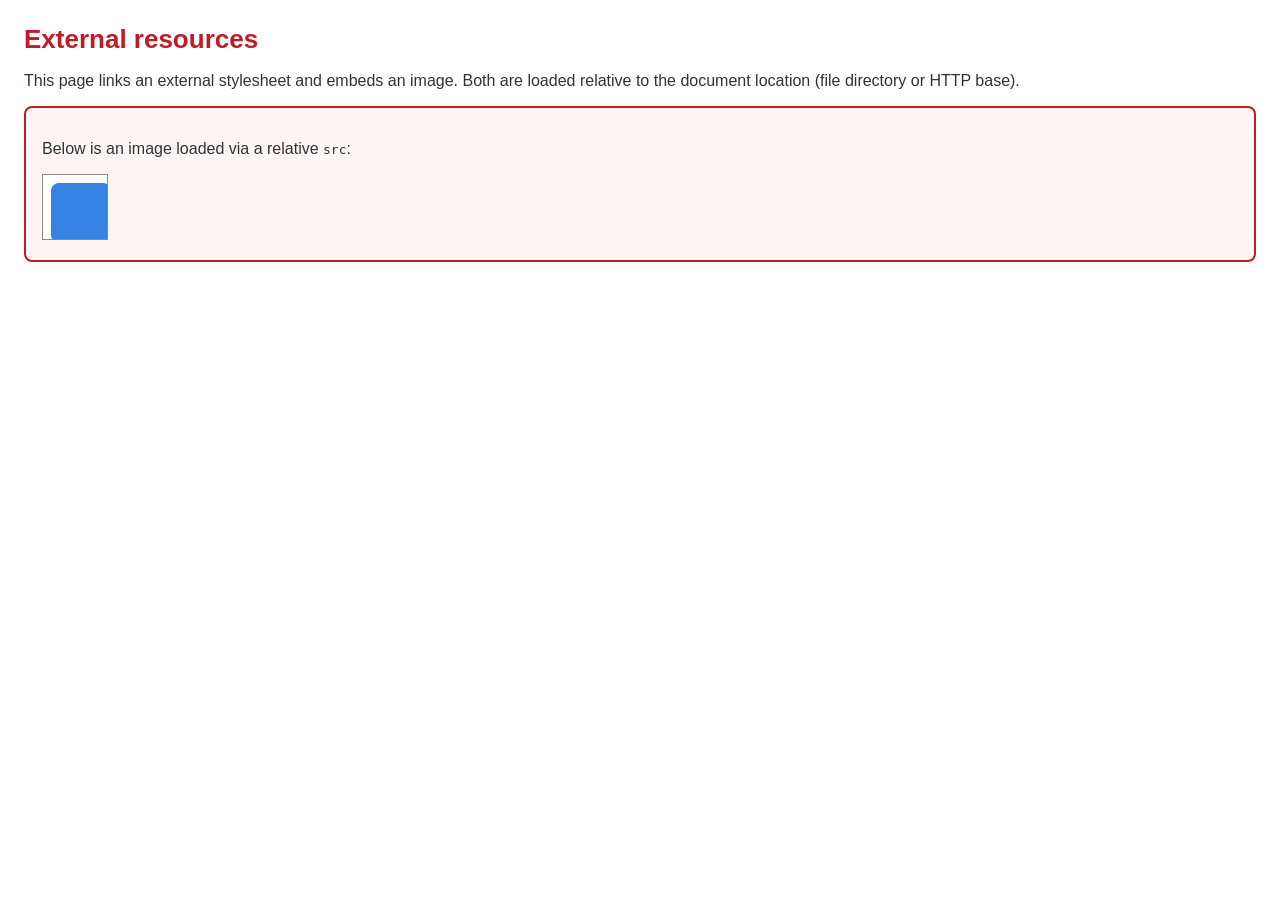
<file: tests/fixtures/with_css.html>
<!DOCTYPE html>
<html>
<head>
<meta charset="utf-8">
<title>External CSS + image</title>
<link rel="stylesheet" href="style.css">
</head>
<body>
  <h1>External resources</h1>
  <p>This page links an external stylesheet and embeds an image. Both are
     loaded relative to the document location (file directory or HTTP base).</p>
  <div class="card">
    <p>Below is an image loaded via a relative <code>src</code>:</p>
    <img src="img.png" width="64" height="64" alt="sample">
  </div>
</body>
</html>
</file>
<file: tests/fixtures/sub/assets/sheet.css>
/* Both references are relative to THIS stylesheet (assets/), not to the HTML. */
@import "nested.css";
.box { background: url(bg.png); width: 120px; height: 120px; }
</file>
<file: tests/fixtures/style.css>
body {
  font-family: sans-serif;
  margin: 24px;
  color: #2e3436;
  background: #ffffff;
}

h1 {
  color: #c01c28;
  font-size: 26px;
}

.card {
  border: 2px solid #c01c28;
  border-radius: 8px;
  padding: 16px;
  margin-top: 12px;
  background: #fff5f5;
}

img {
  border: 1px solid #888;
}
</file>
